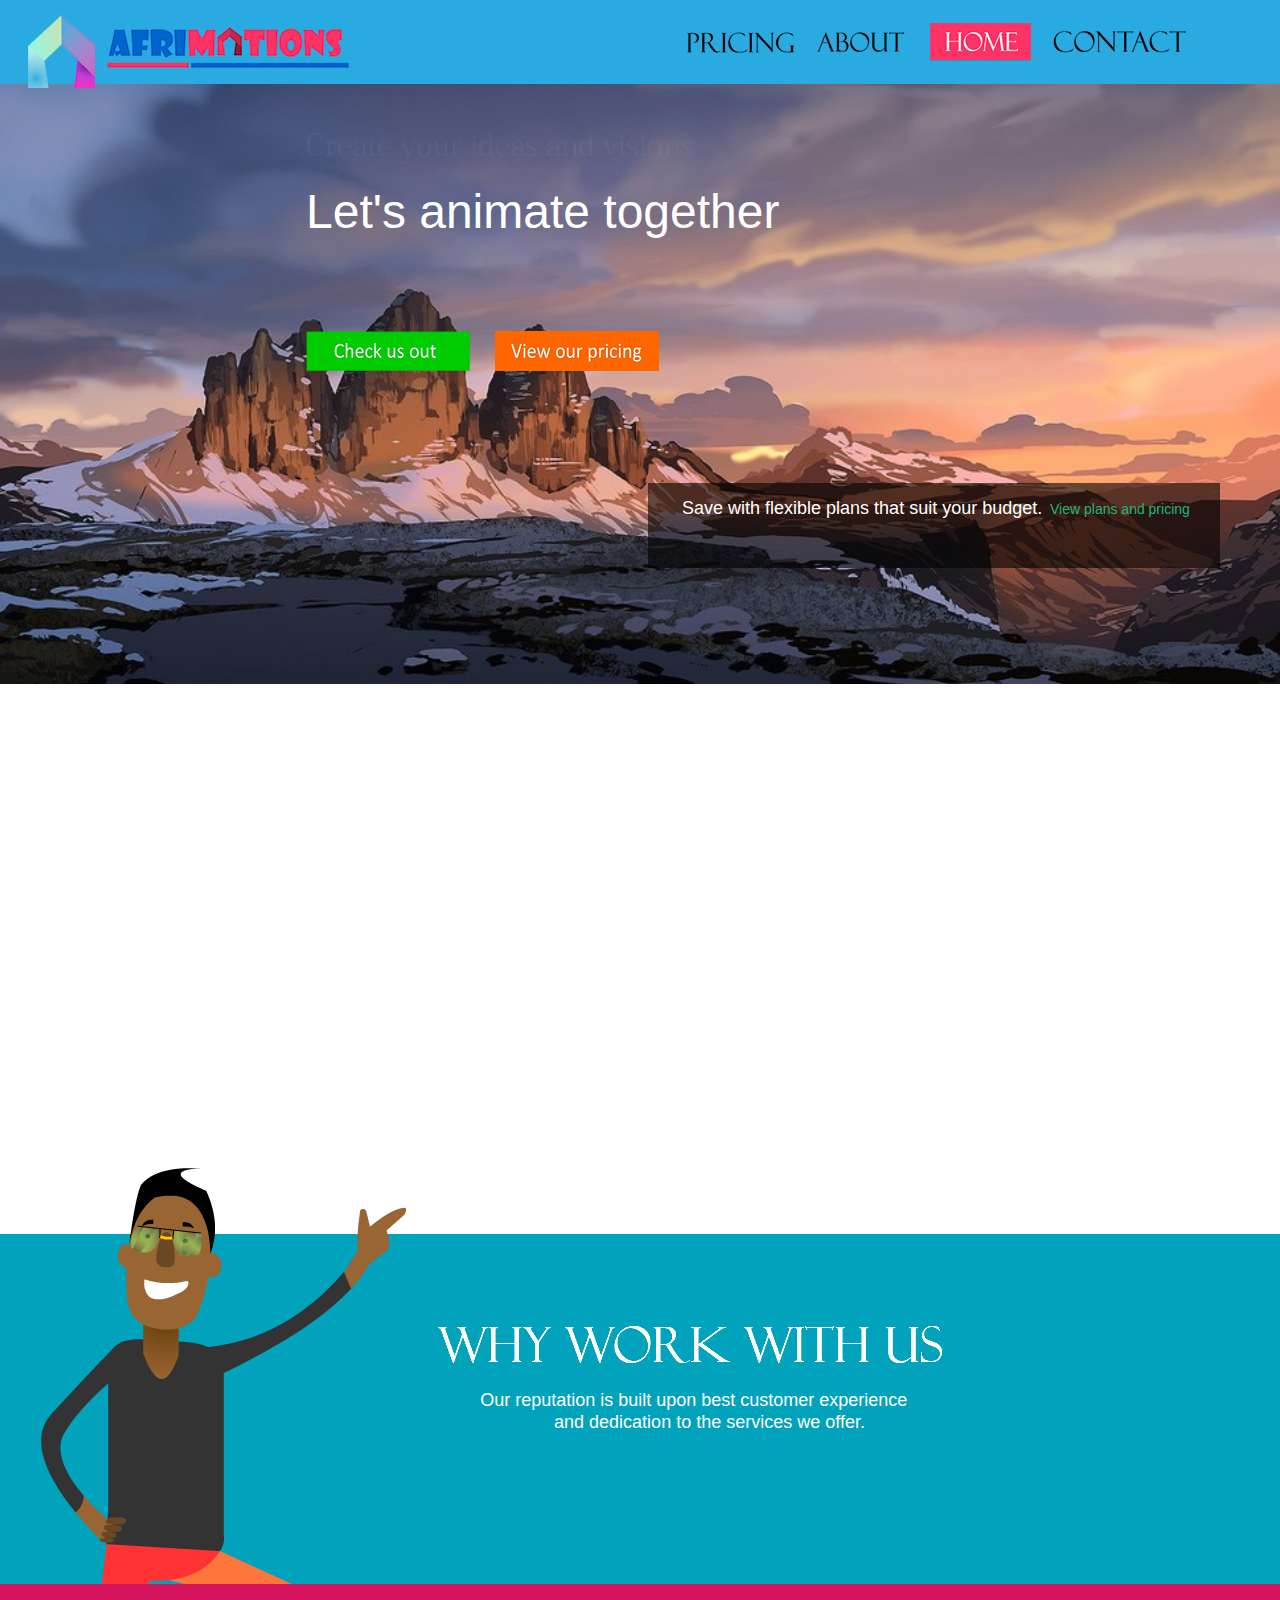
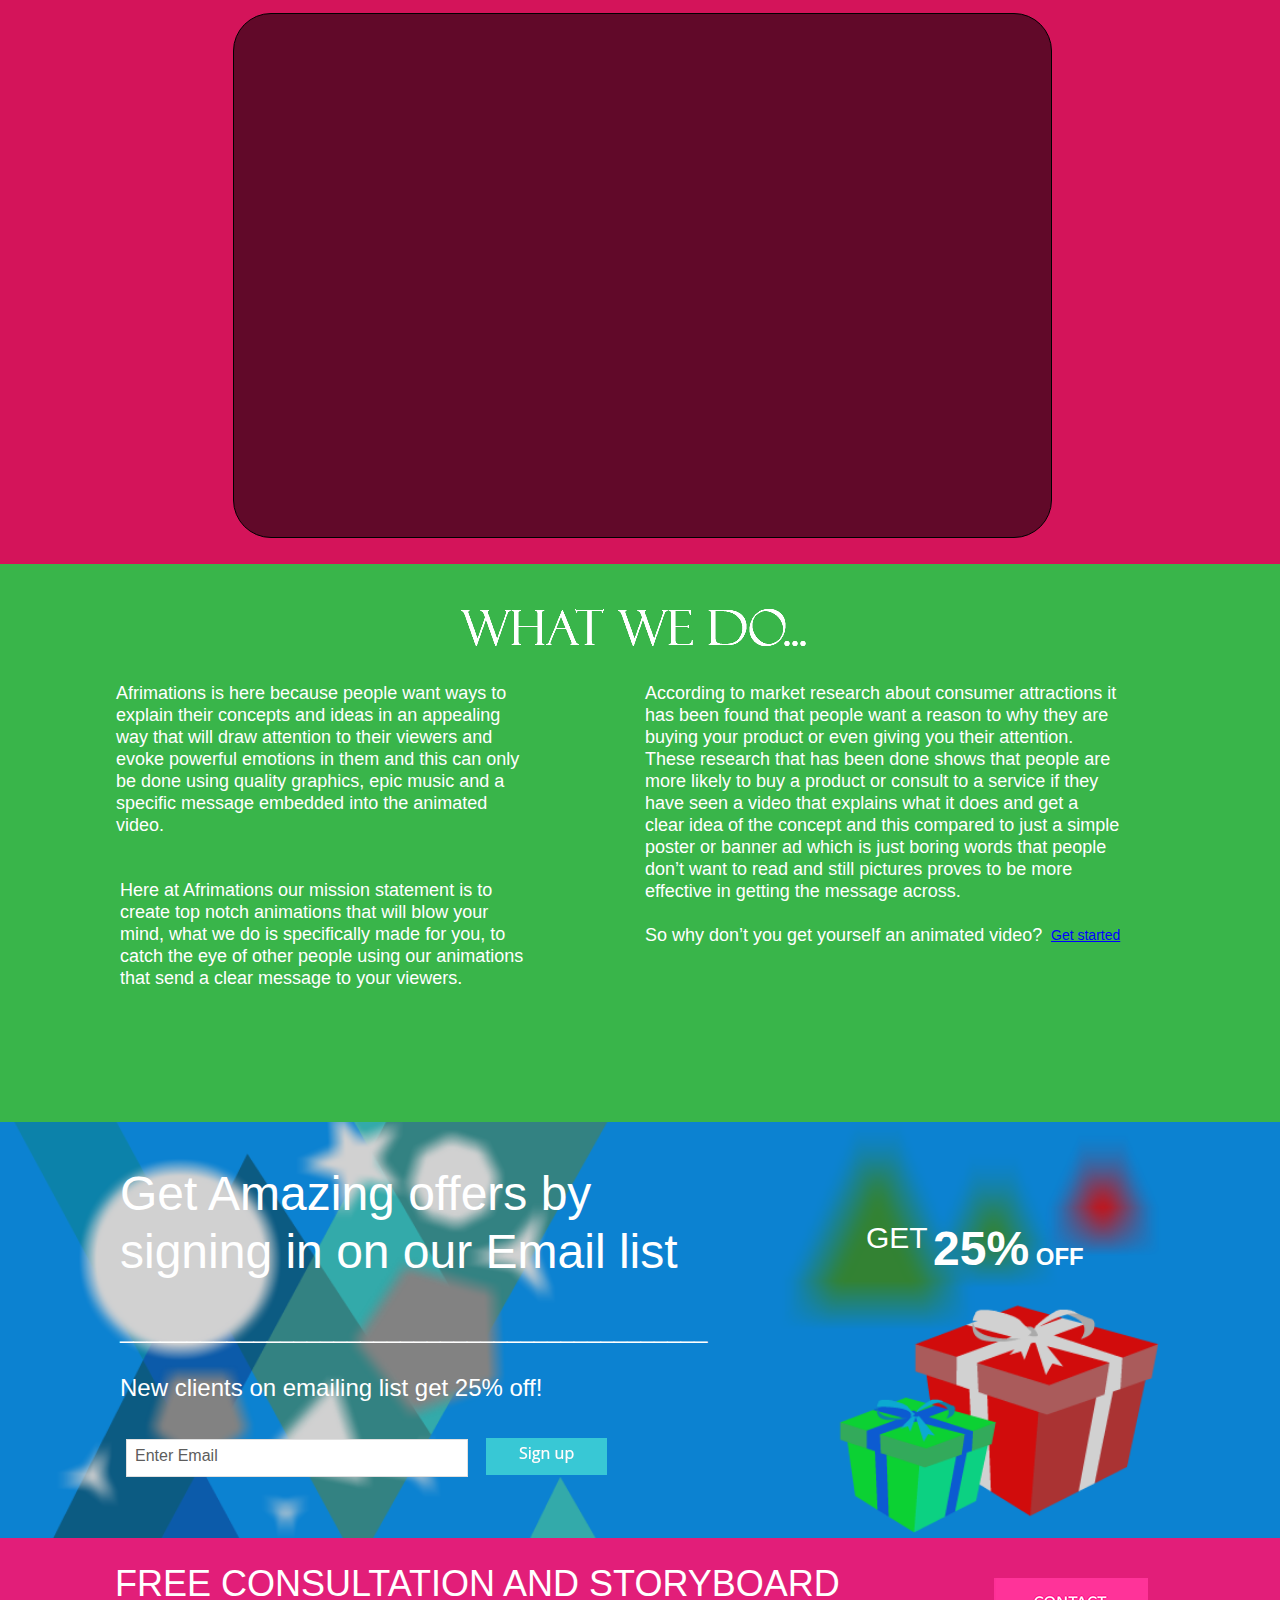
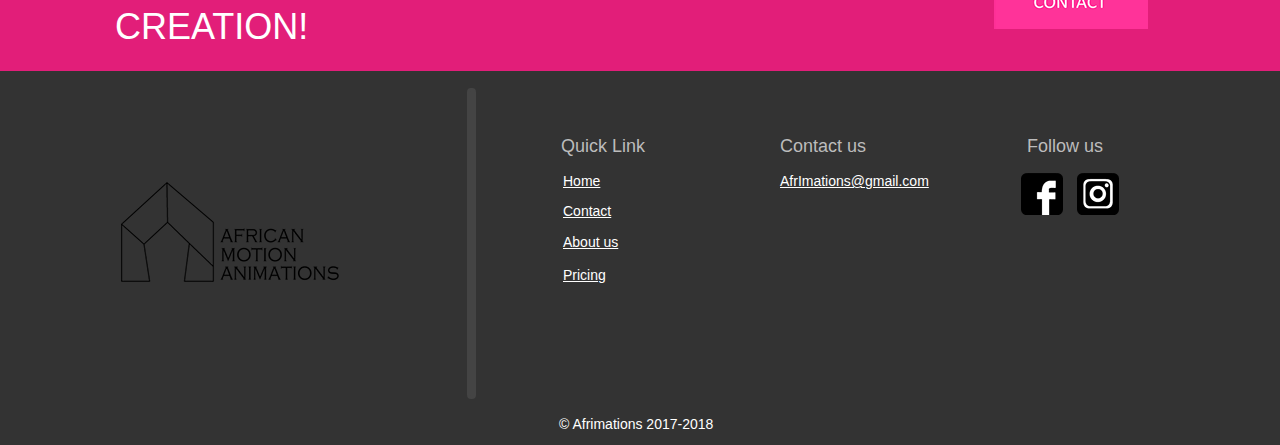
<file: index.html>
<!DOCTYPE html>
<html class="html" lang="en-US">
 <head>

  <script type="text/javascript">
   if(typeof Muse == "undefined") window.Muse = {}; window.Muse.assets = {"required":["jquery-1.8.3.min.js", "museutils.js", "jquery.musepolyfill.bgsize.js", "jquery.watch.js", "webpro.js", "musewpslideshow.js", "jquery.museoverlay.js", "touchswipe.js", "index.css"], "outOfDate":[]};
</script>
  
  <meta http-equiv="Content-type" content="text/html;charset=UTF-8"/>
  <meta name="generator" content="2015.0.0.309"/>
  <title>Home</title>
  <!-- CSS -->
  <link rel="stylesheet" type="text/css" href="css/site_global.css?123961904"/>
  <link rel="stylesheet" type="text/css" href="css/master_a-master.css?4070665261"/>
  <link rel="stylesheet" type="text/css" href="css/index.css?423574966" id="pagesheet"/>
  <!--[if lt IE 9]>
  <link rel="stylesheet" type="text/css" href="css/iefonts_index.css?4091658481"/>
  <![endif]-->
  <!-- Other scripts -->
  <script type="text/javascript">
   document.documentElement.className += ' js';
var __adobewebfontsappname__ = "muse";
</script>
  <!-- JS includes -->
  <script type="text/javascript">
   document.write('\x3Cscript src="' + (document.location.protocol == 'https:' ? 'https:' : 'http:') + '//webfonts.creativecloud.com/open-sans:n3,i3:default.js" type="text/javascript">\x3C/script>');
</script>
   </head>
 <body>

  <div class="clearfix" id="page"><!-- column -->
   <div class="position_content" id="page_position_content">
    <div class="browser_width colelem" id="u75-bw">
     <div id="u75"><!-- group -->
      <div class="clearfix" id="u75_align_to_page">
       <a class="nonblock nontext museBGSize grpelem" id="u445" href="pricing.html"><!-- simple frame --></a>
       <a class="nonblock nontext museBGSize grpelem" id="u421" href="about.html"><!-- simple frame --></a>
       <a class="nonblock nontext MuseLinkActive museBGSize grpelem" id="u409" href="index.html"><!-- simple frame --></a>
       <a class="nonblock nontext museBGSize grpelem" id="u433" href="contact.html"><!-- simple frame --></a>
      </div>
     </div>
    </div>
    <div class="clearfix colelem" id="pu90"><!-- column -->
     <div class="museBGSize pinned-colelem" id="u90"><!-- simple frame --></div>
     <div class="museBGSize pinned-colelem" id="u83"><!-- simple frame --></div>
    </div>
    <div class="clearfix colelem" id="pu97"><!-- group -->
     <div class="browser_width grpelem" id="u97-bw">
      <div class="museBGSize" id="u97"><!-- column -->
       <div class="clearfix" id="u97_align_to_page">
        <div class="clearfix colelem" id="u719-4"><!-- content -->
         <p>Let's animate together</p>
        </div>
        <div class="clearfix colelem" id="pu875"><!-- group -->
         <a class="nonblock nontext anim_swing museBGSize grpelem" id="u875" href="index.html#video"><!-- simple frame --></a>
         <a class="nonblock nontext museBGSize grpelem" id="u887" href="pricing.html"><!-- simple frame --></a>
        </div>
        <div class="rgba-background clearfix colelem" id="u707"><!-- group -->
         <div class="clearfix grpelem" id="u708-4"><!-- content -->
          <p>Save with flexible plans that suit your budget.</p>
         </div>
        </div>
       </div>
      </div>
     </div>
     <a class="nonblock nontext clearfix grpelem" id="u712-4" href="pricing.html"><!-- content --><p>View plans and pricing</p></a>
     <div class="PamphletWidget clearfix grpelem" id="pamphletu723"><!-- none box -->
      <div class="ThumbGroup clearfix grpelem" id="u724"><!-- none box -->
       <div class="popup_anchor">
        <div class="Thumb popup_element" id="u725"><!-- simple frame --></div>
       </div>
      </div>
      <div class="popup_anchor" id="u726popup">
       <div class="ContainerGroup clearfix" id="u726"><!-- stack box -->
        <div class="Container invi clearfix grpelem" id="u727"><!-- group -->
         <img class="grpelem" id="u713" alt="Create your ideas and visions" src="images/blank.gif"/><!-- state-based BG images -->
        </div>
       </div>
      </div>
     </div>
    </div>
    <div class="clearfix colelem" id="pu258"><!-- group -->
     <div class="browser_width grpelem" id="u258-bw">
      <div id="u258"><!-- simple frame --></div>
     </div>
     <div class="PamphletWidget clearfix grpelem" id="pamphletu259"><!-- none box -->
      <div class="ThumbGroup clearfix grpelem" id="u260"><!-- none box -->
       <div class="popup_anchor">
        <div class="Thumb popup_element" id="u261"><!-- simple frame --></div>
       </div>
      </div>
      <div class="popup_anchor" id="u266popup">
       <div class="ContainerGroup clearfix" id="u266"><!-- stack box -->
        <div class="Container invi clearfix grpelem" id="u267"><!-- column -->
         <div class="clearfix colelem" id="pu278"><!-- group -->
          <div class="museBGSize grpelem" id="u278"><!-- simple frame --></div>
          <div class="clearfix grpelem" id="u641-4"><!-- content -->
           <p><span id="u641">Getting started</span></p>
          </div>
         </div>
         <div class="clearfix colelem" id="pu649-22"><!-- group -->
          <div class="clearfix grpelem" id="u649-22"><!-- content -->
           <p id="u649-2">To get started with building your</p>
           <p id="u649-4">dream animated video its as</p>
           <p id="u649-6">easy as you can think.</p>
           <p id="u649-7">&nbsp;</p>
           <p id="u649-9">Get a hold of us by clicking</p>
           <p id="u649-11">on the contacts page or clicking the</p>
           <p id="u649-13">get quote button were you can explain</p>
           <p id="u649-15">your project to us and tell us its</p>
           <p id="u649-17">requirements. It's as easy as that! Get</p>
           <p id="u649-19">started here:</p>
           <p>&nbsp;</p>
          </div>
          <a class="nonblock nontext clearfix grpelem" id="u650-4" href="pricing.html"><!-- content --><p><span id="u650">Get Quote</span></p></a>
         </div>
        </div>
       </div>
      </div>
     </div>
     <div class="PamphletWidget clearfix grpelem" id="pamphletu285"><!-- none box -->
      <div class="ThumbGroup clearfix grpelem" id="u286"><!-- none box -->
       <div class="popup_anchor">
        <div class="Thumb popup_element" id="u287"><!-- simple frame --></div>
       </div>
      </div>
      <div class="popup_anchor" id="u292popup">
       <div class="ContainerGroup clearfix" id="u292"><!-- stack box -->
        <div class="Container invi clearfix grpelem" id="u293"><!-- column -->
         <div class="clearfix colelem" id="pu326"><!-- group -->
          <div class="museBGSize grpelem" id="u326"><!-- simple frame --></div>
          <div class="clearfix grpelem" id="u642-4"><!-- content -->
           <p><span id="u642">Work process</span></p>
          </div>
         </div>
         <div class="clearfix colelem" id="u651-9"><!-- content -->
          <p id="u651-2">Our work process is a system that is accompanied by communication and the expertise of our team that will be responsible for helping you build your project.</p>
          <p id="u651-3">&nbsp;</p>
          <p id="u651-5">It’s a short journey that we will go through to building your animated video, designing the story board, scenes to be included and creation of the final project. This will all be done by us and all you have to do is sit back and relax while we do the job for you.</p>
          <p>&nbsp;</p>
          <p>&nbsp;</p>
         </div>
        </div>
       </div>
      </div>
     </div>
     <div class="PamphletWidget clearfix grpelem" id="pamphletu296"><!-- none box -->
      <div class="ThumbGroup clearfix grpelem" id="u297"><!-- none box -->
       <div class="popup_anchor">
        <div class="Thumb popup_element" id="u298"><!-- simple frame --></div>
       </div>
      </div>
      <div class="popup_anchor" id="u303popup">
       <div class="ContainerGroup clearfix" id="u303"><!-- stack box -->
        <div class="Container invi clearfix grpelem" id="u304"><!-- column -->
         <div class="clearfix colelem" id="pu313"><!-- group -->
          <div class="museBGSize grpelem" id="u313"><!-- simple frame --></div>
          <div class="clearfix grpelem" id="u643-4"><!-- content -->
           <p><span id="u643">Communication</span></p>
          </div>
         </div>
         <div class="clearfix colelem" id="u652-14"><!-- content -->
          <p id="u652-2">To making sure that we get your point of view on how you want your project to be created we keep precise communication.</p>
          <p id="u652-3">&nbsp;</p>
          <p id="u652-5">Our clients are allowed to ask any questions about the project which will be done and we will maintain communication by keeping you updated along the way giving you demo illustrations of your custom project and a variety of options to choose from. It’s all up to you to decide on the outcome of what you want completed.</p>
          <p id="u652-6">&nbsp;</p>
          <p id="u652-10">If our work does not satisfy you, you have <span id="u652-8">Unlimited </span>revisions only on the same contract which was agreed.</p>
          <p>&nbsp;</p>
          <p>&nbsp;</p>
         </div>
        </div>
       </div>
      </div>
     </div>
    </div>
    <div class="clearfix colelem" id="pu339"><!-- group -->
     <div class="browser_width grpelem" id="u339-bw">
      <div id="u339"><!-- group -->
       <div class="clearfix" id="u339_align_to_page">
        <div class="grpelem" id="u370"><!-- simple frame --></div>
        <img class="grpelem" id="u459-4" alt="why WORK WITH US" width="514" height="58" src="images/u459-4.png"/><!-- rasterized frame -->
       </div>
      </div>
     </div>
     <div class="clearfix grpelem" id="u495-7"><!-- content -->
      <p id="u495-3"><span id="u495">&nbsp;&nbsp;&nbsp;&nbsp;&nbsp;&nbsp;&nbsp;&nbsp;&nbsp;&nbsp;&nbsp;&nbsp;&nbsp;&nbsp;&nbsp;&nbsp;&nbsp;&nbsp;&nbsp;&nbsp;&nbsp;&nbsp;&nbsp;&nbsp;&nbsp;&nbsp;&nbsp;&nbsp;&nbsp;&nbsp;&nbsp;&nbsp;&nbsp;&nbsp; </span><span id="u495-2"> Our reputation is built upon best customer experience</span></p>
      <p id="u495-5">&nbsp;&nbsp;&nbsp;&nbsp;&nbsp;&nbsp;&nbsp;&nbsp;&nbsp;&nbsp;&nbsp;&nbsp;&nbsp;&nbsp;&nbsp;&nbsp;&nbsp;&nbsp;&nbsp;&nbsp;&nbsp;&nbsp;&nbsp;&nbsp;&nbsp;&nbsp;&nbsp;&nbsp;&nbsp;&nbsp;&nbsp;&nbsp;&nbsp;&nbsp;&nbsp;&nbsp;&nbsp;&nbsp;&nbsp;&nbsp;&nbsp; and dedication to the services we offer.</p>
     </div>
    </div>
    <div class="clearfix colelem" id="pu857"><!-- group -->
     <div class="browser_width grpelem" id="u857-bw">
      <div id="u857"><!-- group -->
       <div class="clearfix" id="u857_align_to_page">
        <div class="rgba-background rounded-corners clearfix grpelem" id="u858"><!-- group -->
         <div class="grpelem" id="u378"><!-- custom html -->
          
<iframe class="actAsDiv" width="748" height="462" src="http://www.youtube.com/embed/8eDuupJ9Uus?autoplay=0&loop=0&showinfo=0&theme=dark&color=red&controls=1&modestbranding=0&start=0&fs=0&iv_load_policy=3&wmode=transparent&rel=0" frameborder="0" allowfullscreen></iframe>

</div>
        </div>
       </div>
      </div>
     </div>
     <a class="anchor_item grpelem" id="video"></a>
    </div>
    <div class="clearfix colelem" id="pu380"><!-- group -->
     <div class="browser_width grpelem" id="u380-bw">
      <div id="u380"><!-- column -->
       <div class="clearfix" id="u380_align_to_page">
        <img class="colelem" id="u461-4" alt="what WE DO..." width="357" height="58" src="images/u461-4.png"/><!-- rasterized frame -->
        <div class="clearfix colelem" id="ppu653-4"><!-- group -->
         <div class="clearfix grpelem" id="pu653-4"><!-- column -->
          <div class="clearfix colelem" id="u653-4"><!-- content -->
           <p>Afrimations is here because people want ways to explain their concepts and ideas in an appealing way that will draw attention to their viewers and evoke powerful emotions in them and this can only be done using quality graphics, epic music and a specific message embedded into the animated video.</p>
          </div>
          <div class="clearfix colelem" id="u654-4"><!-- content -->
           <p>Here at Afrimations our mission statement is to create top notch animations that will blow your mind, what we do is specifically made for you, to catch the eye of other people using our animations that send a clear message to your viewers.</p>
          </div>
         </div>
         <div class="clearfix grpelem" id="u655-7"><!-- content -->
          <p>According to market research about consumer attractions it has been found that people want a reason to why they are buying your product or even giving you their attention. These research that has been done shows that people are more likely to buy a product or consult to a service if they have seen a video that explains what it does and get a clear idea of the concept and this compared to just a simple poster or banner ad which is just boring words that people don’t want to read and still pictures proves to be more effective in getting the message across.</p>
          <p>&nbsp;</p>
          <p>So why don’t you get yourself an animated video?</p>
         </div>
        </div>
       </div>
      </div>
     </div>
     <a class="nonblock nontext clearfix grpelem" id="u656-4" href="pricing.html"><!-- content --><p><span id="u656">Get started</span></p></a>
    </div>
    <div class="clearfix colelem" id="pu458"><!-- group -->
     <div class="browser_width grpelem" id="u458-bw">
      <div class="museBGSize rgba-background" id="u458"><!-- group -->
       <div class="clearfix" id="u458_align_to_page">
        <div class="clearfix grpelem" id="u767-7"><!-- content -->
         <p>Get Amazing offers by</p>
         <p>signing in on our Email list</p>
         <p>&nbsp;</p>
        </div>
        <div class="clearfix grpelem" id="u768-5"><!-- content -->
         <p id="u768-3"><span id="u768">25%</span><span id="u768-2"> OFF</span></p>
        </div>
       </div>
      </div>
     </div>
     <div class="clearfix grpelem" id="u769-4"><!-- content -->
      <p>GET</p>
     </div>
     <div class="clearfix grpelem" id="u770-7"><!-- content -->
      <p><span id="u770">____________________________________________</span></p>
      <p>&nbsp;</p>
      <p><span id="u770-4">New clients on emailing list get 25% off!</span></p>
     </div>
     <div class="clearfix grpelem" id="u796"><!-- group -->
      <form class="form-grp clearfix grpelem" id="widgetu800" method="post" enctype="multipart/form-data" action="scripts/form-u800.php"><!-- none box -->
       <div class="fld-grp clearfix grpelem" id="widgetu801" data-required="true" data-type="email"><!-- none box -->
        <label class="fld-label actAsDiv clearfix grpelem" id="u802-4" for="widgetu801_input"><!-- content --><span class="actAsPara">Email:</span></label>
        <span class="fld-input NoWrap actAsDiv clearfix grpelem" id="u803-4"><!-- content --><input class="wrapped-input" type="text" spellcheck="false" id="widgetu801_input" name="Email" tabindex="1"/><label class="wrapped-input fld-prompt" id="widgetu801_prompt" for="widgetu801_input"><span class="actAsPara">Enter Email</span></label></span>
       </div>
       <div class="clearfix grpelem" id="u806-4"><!-- content -->
        <p>Submitting Form...</p>
       </div>
       <div class="clearfix grpelem" id="u816-4"><!-- content -->
        <p>The server encountered an error.</p>
       </div>
       <div class="clearfix grpelem" id="u805-4"><!-- content -->
        <p>THANK YOU FOR SIGNING UP!</p>
       </div>
       <input class="submit-btn NoWrap grpelem" id="u807-17" type="submit" value="" tabindex="2"/><!-- state-based BG images -->
      </form>
     </div>
    </div>
    <div class="clearfix colelem" id="pu859"><!-- group -->
     <div class="browser_width grpelem" id="u859-bw">
      <div id="u859"><!-- simple frame --></div>
     </div>
     <div class="clearfix grpelem" id="u860-4"><!-- content -->
      <p><span id="u860">FREE CONSULTATION AND STORYBOARD CREATION!</span></p>
     </div>
     <a class="nonblock nontext museBGSize grpelem" id="u899" href="contact.html"><!-- simple frame --></a>
    </div>
    <div class="browser_width colelem" id="u622-bw">
     <div id="u622"><!-- group -->
      <div class="clearfix" id="u622_align_to_page">
       <div class="museBGSize grpelem" id="u623"><!-- simple frame --></div>
       <div class="rounded-corners grpelem" id="u630"><!-- simple frame --></div>
       <div class="clearfix grpelem" id="pu631-4"><!-- column -->
        <div class="clearfix colelem" id="u631-4"><!-- content -->
         <p>Quick Link</p>
        </div>
        <a class="nonblock nontext MuseLinkActive clearfix colelem" id="u633-4" href="index.html"><!-- content --><p><span id="u633">Home</span></p></a>
        <a class="nonblock nontext clearfix colelem" id="u635-4" href="contact.html"><!-- content --><p><span id="u635">Contact</span></p></a>
        <a class="nonblock nontext clearfix colelem" id="u636-4" href="about.html"><!-- content --><p><span id="u636">About us</span></p></a>
        <a class="nonblock nontext clearfix colelem" id="u638-4" href="pricing.html"><!-- content --><p><span id="u638">Pricing</span></p></a>
        <div class="clearfix colelem" id="u637-4"><!-- content -->
         <p>© Afrimations 2017-2018</p>
        </div>
       </div>
       <div class="clearfix grpelem" id="pu687-4"><!-- column -->
        <div class="clearfix colelem" id="u687-4"><!-- content -->
         <p>Contact us</p>
        </div>
        <div class="clearfix colelem" id="u688-4"><!-- content -->
         <p><span id="u688">AfrImations@gmail.com</span></p>
        </div>
       </div>
       <div class="clearfix grpelem" id="pu821-4"><!-- column -->
        <div class="clearfix colelem" id="u821-4"><!-- content -->
         <p>Follow us</p>
        </div>
        <div class="clearfix colelem" id="pu833"><!-- group -->
         <div class="museBGSize grpelem" id="u833"><!-- simple frame --></div>
         <div class="museBGSize grpelem" id="u845"><!-- simple frame --></div>
        </div>
       </div>
      </div>
     </div>
    </div>
   </div>
  </div>
  <div class="preload_images">
   <img class="preload" src="images/pricing-u445-r-fr.png" alt=""/>
   <img class="preload" src="images/about-u421-r-fr.png" alt=""/>
   <img class="preload" src="images/home-u409-r-fr.png" alt=""/>
   <img class="preload" src="images/contact-u433-r-fr.png" alt=""/>
   <img class="preload" src="images/btn1%20hover-layer%200.png" alt=""/>
   <img class="preload" src="images/btn2-btn2%20hover.png" alt=""/>
   <img class="preload" src="images/u713-r.png" alt=""/>
   <img class="preload" src="images/u807-17-r.png" alt=""/>
   <img class="preload" src="images/u807-17-m.png" alt=""/>
   <img class="preload" src="images/u807-17-fs.png" alt=""/>
   <img class="preload" src="images/cont-cont2.png" alt=""/>
   <img class="preload" src="images/facebookico-f2.png" alt=""/>
   <img class="preload" src="images/instaico-insta%20hover.png" alt=""/>
  </div>
  <!-- JS includes -->
  <script type="text/javascript">
   if (document.location.protocol != 'https:') document.write('\x3Cscript src="http://musecdn.businesscatalyst.com/scripts/4.0/jquery-1.8.3.min.js" type="text/javascript">\x3C/script>');
</script>
  <script type="text/javascript">
   window.jQuery || document.write('\x3Cscript src="scripts/jquery-1.8.3.min.js" type="text/javascript">\x3C/script>');
</script>
  <script src="scripts/museutils.js?183364071" type="text/javascript"></script>
  <script src="scripts/jquery.musepolyfill.bgsize.js?4004268962" type="text/javascript"></script>
  <script src="scripts/jquery.watch.js?71412426" type="text/javascript"></script>
  <script src="scripts/webpro.js?3803554875" type="text/javascript"></script>
  <script src="scripts/musewpslideshow.js?242596657" type="text/javascript"></script>
  <script src="scripts/jquery.museoverlay.js?493285861" type="text/javascript"></script>
  <script src="scripts/touchswipe.js?4038331989" type="text/javascript"></script>
  <!-- Other scripts -->
  <script type="text/javascript">
   $(document).ready(function() { try {
(function(){var a={},b=function(a){if(a.match(/^rgb/))return a=a.replace(/\s+/g,"").match(/([\d\,]+)/gi)[0].split(","),(parseInt(a[0])<<16)+(parseInt(a[1])<<8)+parseInt(a[2]);if(a.match(/^\#/))return parseInt(a.substr(1),16);return 0};(function(){$('link[type="text/css"]').each(function(){var b=($(this).attr("href")||"").match(/\/?css\/([\w\-]+\.css)\?(\d+)/);b&&b[1]&&b[2]&&(a[b[1]]=b[2])})})();(function(){$("body").append('<div class="version" style="display:none; width:1px; height:1px;"></div>');
for(var c=$(".version"),d=0;d<Muse.assets.required.length;){var f=Muse.assets.required[d],g=f.match(/([\w\-\.]+)\.(\w+)$/),k=g&&g[1]?g[1]:null,g=g&&g[2]?g[2]:null;switch(g.toLowerCase()){case "css":k=k.replace(/\W/gi,"_").replace(/^([^a-z])/gi,"_$1");c.addClass(k);var g=b(c.css("color")),h=b(c.css("background-color"));g!=0||h!=0?(Muse.assets.required.splice(d,1),"undefined"!=typeof a[f]&&(g!=a[f]>>>24||h!=(a[f]&16777215))&&Muse.assets.outOfDate.push(f)):d++;c.removeClass(k);break;case "js":k.match(/^jquery-[\d\.]+/gi)&&
typeof $!="undefined"?Muse.assets.required.splice(d,1):d++;break;default:throw Error("Unsupported file type: "+g);}}c.remove();if(Muse.assets.outOfDate.length||Muse.assets.required.length)c="Some files on the server may be missing or incorrect. Clear browser cache and try again. If the problem persists please contact website author.",(d=location&&location.search&&location.search.match&&location.search.match(/muse_debug/gi))&&Muse.assets.outOfDate.length&&(c+="\nOut of date: "+Muse.assets.outOfDate.join(",")),d&&Muse.assets.required.length&&(c+="\nMissing: "+Muse.assets.required.join(",")),alert(c)})()})();/* body */
Muse.Utils.transformMarkupToFixBrowserProblemsPreInit();/* body */
Muse.Utils.prepHyperlinks(true);/* body */
Muse.Utils.resizeHeight()/* resize height */
Muse.Utils.initWidget('#pamphletu723', function(elem) { new WebPro.Widget.ContentSlideShow(elem, {contentLayout_runtime:'stack',event:'click',deactivationEvent:'none',autoPlay:true,displayInterval:500,transitionStyle:'fading',transitionDuration:2000,hideAllContentsFirst:true,shuffle:false,enableSwipe:false,resumeAutoplay:false,resumeAutoplayInterval:3000,playOnce:false,autoActivate_runtime:false}); });/* #pamphletu723 */
Muse.Utils.initWidget('#pamphletu259', function(elem) { new WebPro.Widget.ContentSlideShow(elem, {contentLayout_runtime:'stack',event:'mouseover',deactivationEvent:'none',autoPlay:true,displayInterval:2000,transitionStyle:'vertical',transitionDuration:2000,hideAllContentsFirst:true,shuffle:false,enableSwipe:false,resumeAutoplay:false,resumeAutoplayInterval:3000,playOnce:false,autoActivate_runtime:false}); });/* #pamphletu259 */
Muse.Utils.initWidget('#pamphletu285', function(elem) { new WebPro.Widget.ContentSlideShow(elem, {contentLayout_runtime:'stack',event:'mouseover',deactivationEvent:'none',autoPlay:true,displayInterval:2000,transitionStyle:'vertical',transitionDuration:1500,hideAllContentsFirst:true,shuffle:false,enableSwipe:false,resumeAutoplay:false,resumeAutoplayInterval:3000,playOnce:false,autoActivate_runtime:false}); });/* #pamphletu285 */
Muse.Utils.initWidget('#pamphletu296', function(elem) { new WebPro.Widget.ContentSlideShow(elem, {contentLayout_runtime:'stack',event:'click',deactivationEvent:'none',autoPlay:true,displayInterval:3000,transitionStyle:'vertical',transitionDuration:2500,hideAllContentsFirst:true,shuffle:false,enableSwipe:false,resumeAutoplay:false,resumeAutoplayInterval:3000,playOnce:false,autoActivate_runtime:false}); });/* #pamphletu296 */
Muse.Utils.initWidget('#widgetu800', function(elem) { new WebPro.Widget.Form(elem, {validationEvent:'submit',errorStateSensitivity:'high',fieldWrapperClass:'fld-grp',formSubmittedClass:'frm-sub-st',formErrorClass:'frm-subm-err-st',formDeliveredClass:'frm-subm-ok-st',notEmptyClass:'non-empty-st',focusClass:'focus-st',invalidClass:'fld-err-st',requiredClass:'fld-err-st',ajaxSubmit:true}); });/* #widgetu800 */
Muse.Utils.showWidgetsWhenReady();/* body */
Muse.Utils.transformMarkupToFixBrowserProblems();/* body */
} catch(e) { if (e && 'function' == typeof e.notify) e.notify(); else Muse.Assert.fail('Error calling selector function:' + e); }});
</script>
   </body>
</html>
</file>
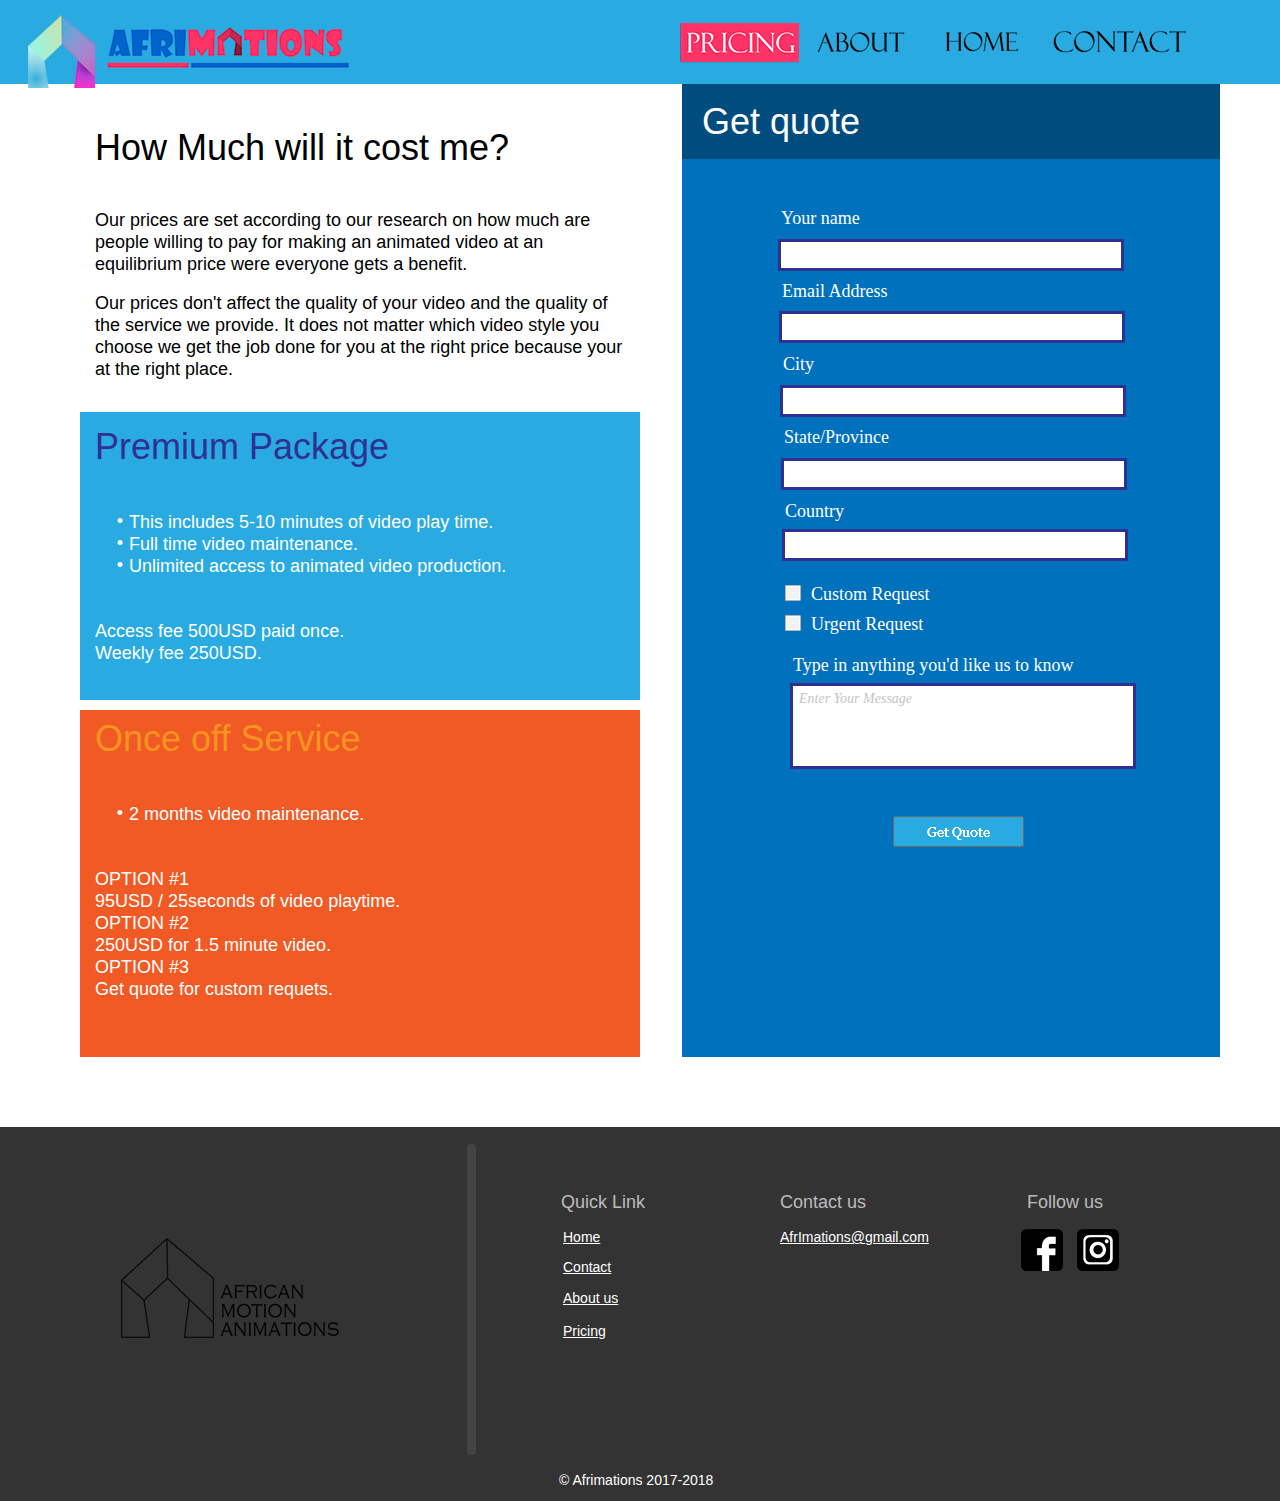
<file: pricing.html>
<!DOCTYPE html>
<html class="html" lang="en-US">
 <head>

  <script type="text/javascript">
   if(typeof Muse == "undefined") window.Muse = {}; window.Muse.assets = {"required":["jquery-1.8.3.min.js", "museutils.js", "jquery.musepolyfill.bgsize.js", "jquery.watch.js", "webpro.js", "pricing.css"], "outOfDate":[]};
</script>
  
  <meta http-equiv="Content-type" content="text/html;charset=UTF-8"/>
  <meta name="generator" content="2015.0.0.309"/>
  <title>Pricing</title>
  <!-- CSS -->
  <link rel="stylesheet" type="text/css" href="css/site_global.css?123961904"/>
  <link rel="stylesheet" type="text/css" href="css/master_a-master.css?4070665261"/>
  <link rel="stylesheet" type="text/css" href="css/pricing.css?3763914814" id="pagesheet"/>
  <!-- Other scripts -->
  <script type="text/javascript">
   document.documentElement.className += ' js';
</script>
   </head>
 <body>

  <div class="clearfix" id="page"><!-- column -->
   <div class="position_content" id="page_position_content">
    <div class="browser_width colelem" id="u75-bw">
     <div id="u75"><!-- group -->
      <div class="clearfix" id="u75_align_to_page">
       <a class="nonblock nontext MuseLinkActive grpelem" id="u445" href="pricing.html"><!-- simple frame --></a>
       <a class="nonblock nontext grpelem" id="u421" href="about.html"><!-- simple frame --></a>
       <a class="nonblock nontext grpelem" id="u409" href="index.html"><!-- simple frame --></a>
       <a class="nonblock nontext grpelem" id="u433" href="contact.html"><!-- simple frame --></a>
      </div>
     </div>
    </div>
    <div class="clearfix colelem" id="pu90"><!-- column -->
     <div class="pinned-colelem" id="u90"><!-- simple frame --></div>
     <div class="pinned-colelem" id="u83"><!-- simple frame --></div>
    </div>
    <div class="clearfix colelem" id="pu1030"><!-- group -->
     <div class="grpelem" id="u1030"><!-- simple frame --></div>
     <div class="clearfix grpelem" id="u1031"><!-- column -->
      <div class="clearfix colelem" id="u1043-4"><!-- content -->
       <p>How Much will it cost me?</p>
      </div>
      <div class="clearfix colelem" id="u1044-11"><!-- content -->
       <p id="u1044-3"><span id="u1044">Our prices are set according to our research on how much are people willing to pay for making an animated video at an equilibrium price were everyone gets a benefit. </span><span id="u1044-2"></span></p>
       <p>&nbsp;</p>
       <p id="u1044-6">Our prices don't affect the quality of your video and the quality of the service we provide. It does not matter which video style you</p>
       <p id="u1044-8">choose we get the job done for you at the right price because your at the right place.</p>
       <p id="u1044-9">&nbsp;</p>
      </div>
      <div class="clearfix colelem" id="u1048"><!-- group -->
       <div class="clearfix grpelem" id="u1045-17"><!-- content -->
        <p id="u1045-2">Premium Package</p>
        <p id="u1045-3">&nbsp;</p>
        <ul class="list0 nls-None" id="u1045-10">
         <li id="u1045-5"><span id="u1045-4">This includes 5-10 minutes of video play time.</span></li>
         <li id="u1045-7"><span id="u1045-6">Full time video maintenance.</span></li>
         <li id="u1045-9"><span id="u1045-8">Unlimited access to animated video production.</span></li>
        </ul>
        <p id="u1045-11">&nbsp;</p>
        <p id="u1045-13"><span id="u1045-12">Access fee 500USD paid once.</span></p>
        <p id="u1045-15"><span id="u1045-14">Weekly fee 250USD.</span></p>
       </div>
      </div>
      <div class="clearfix colelem" id="u1049"><!-- group -->
       <div class="clearfix grpelem" id="u1046-22"><!-- content -->
        <p id="u1046-2">Once off Service</p>
        <p id="u1046-3">&nbsp;</p>
        <ul class="list0 nls-None" id="u1046-6">
         <li id="u1046-5"><span id="u1046-4">2 months video maintenance.</span></li>
        </ul>
        <p id="u1046-7">&nbsp;</p>
        <p id="u1046-9"><span id="u1046-8">OPTION #1</span></p>
        <p id="u1046-11"><span id="u1046-10">95USD / 25seconds of video playtime.</span></p>
        <p id="u1046-13">OPTION #2</p>
        <p id="u1046-15"><span id="u1046-14">250USD for 1.5 minute video.</span></p>
        <p id="u1046-17">OPTION #3</p>
        <p id="u1046-19">Get quote for custom requets.</p>
        <p id="u1046-20">&nbsp;</p>
       </div>
      </div>
     </div>
     <div class="rgba-background clearfix grpelem" id="u1039"><!-- group -->
      <div class="clearfix grpelem" id="u1038-4"><!-- content -->
       <p>Get quote</p>
      </div>
     </div>
     <form class="form-grp clearfix grpelem" id="widgetu1050" method="post" enctype="multipart/form-data" action="scripts/form-u1050.php"><!-- none box -->
      <div class="fld-grp clearfix grpelem" id="widgetu1074" data-required="true"><!-- none box -->
       <label class="fld-label actAsDiv clearfix grpelem" id="u1076-4" for="widgetu1074_input"><!-- content --><span class="actAsPara">Your name</span></label>
       <span class="fld-input NoWrap actAsDiv clearfix grpelem" id="u1075-3"><!-- content --><input class="wrapped-input" type="text" spellcheck="false" id="widgetu1074_input" name="custom_U1074" tabindex="1"/></span>
       <div class="fld-message clearfix grpelem" id="u1077-4"><!-- content -->
        <p>Required</p>
       </div>
      </div>
      <div class="fld-grp clearfix grpelem" id="widgetu1065" data-required="true" data-type="email"><!-- none box -->
       <label class="fld-label actAsDiv clearfix grpelem" id="u1068-4" for="widgetu1065_input"><!-- content --><span class="actAsPara">Email Address</span></label>
       <span class="fld-input NoWrap actAsDiv clearfix grpelem" id="u1067-3"><!-- content --><input class="wrapped-input" type="text" spellcheck="false" id="widgetu1065_input" name="Email" tabindex="2"/></span>
       <div class="fld-message clearfix grpelem" id="u1066-4"><!-- content -->
        <p>Required</p>
       </div>
      </div>
      <div class="fld-grp clearfix grpelem" id="widgetu1056" data-required="true"><!-- none box -->
       <label class="fld-label actAsDiv clearfix grpelem" id="u1059-4" for="widgetu1056_input"><!-- content --><span class="actAsPara">City</span></label>
       <span class="fld-input NoWrap actAsDiv clearfix grpelem" id="u1058-3"><!-- content --><input class="wrapped-input" type="text" spellcheck="false" id="widgetu1056_input" name="custom_U1056" tabindex="3"/></span>
       <div class="fld-message clearfix grpelem" id="u1057-4"><!-- content -->
        <p>Required</p>
       </div>
      </div>
      <div class="fld-grp clearfix grpelem" id="widgetu1060" data-required="true"><!-- none box -->
       <label class="fld-label actAsDiv clearfix grpelem" id="u1063-4" for="widgetu1060_input"><!-- content --><span class="actAsPara">State/Province</span></label>
       <span class="fld-input NoWrap actAsDiv clearfix grpelem" id="u1061-3"><!-- content --><input class="wrapped-input" type="text" spellcheck="false" id="widgetu1060_input" name="custom_U1060" tabindex="4"/></span>
       <div class="fld-message clearfix grpelem" id="u1062-4"><!-- content -->
        <p>Required</p>
       </div>
      </div>
      <div class="fld-grp clearfix grpelem" id="widgetu1078" data-required="true"><!-- none box -->
       <label class="fld-label actAsDiv clearfix grpelem" id="u1079-4" for="widgetu1078_input"><!-- content --><span class="actAsPara">Country</span></label>
       <span class="fld-input NoWrap actAsDiv clearfix grpelem" id="u1081-3"><!-- content --><input class="wrapped-input" type="text" spellcheck="false" id="widgetu1078_input" name="custom_U1078" tabindex="5"/></span>
       <div class="fld-message clearfix grpelem" id="u1080-4"><!-- content -->
        <p>Required</p>
       </div>
      </div>
      <div class="clearfix grpelem" id="u1051-4"><!-- content -->
       <p>Submitting Form...</p>
      </div>
      <div class="clearfix grpelem" id="u1086-4"><!-- content -->
       <p>The server encountered an error.</p>
      </div>
      <div class="clearfix grpelem" id="u1069-4"><!-- content -->
       <p>&nbsp;&nbsp;&nbsp;&nbsp;&nbsp;&nbsp;&nbsp;&nbsp;&nbsp;&nbsp;&nbsp;&nbsp;&nbsp;&nbsp;&nbsp;&nbsp; Form received.</p>
      </div>
      <input class="submit-btn NoWrap grpelem" id="u1064-17" type="submit" value="" tabindex="9"/><!-- state-based BG images -->
      <div class="fld-grp clearfix grpelem" id="widgetu1082" data-required="true"><!-- none box -->
       <label class="fld-label actAsDiv clearfix grpelem" id="u1083-4" for="widgetu1082_input"><!-- content --><span class="actAsPara">Type in anything you'd like us to know</span></label>
       <span class="fld-textarea actAsDiv clearfix grpelem" id="u1084-4"><!-- content --><textarea class="wrapped-input" id="widgetu1082_input" name="custom_U1082" tabindex="8"></textarea><label class="wrapped-input fld-prompt" id="widgetu1082_prompt" for="widgetu1082_input"><span class="actAsPara">Enter Your Message</span></label></span>
       <div class="fld-message clearfix grpelem" id="u1085-4"><!-- content -->
        <p>Required</p>
       </div>
      </div>
      <div class="fld-grp clearfix grpelem" id="widgetu1091" data-required="false" data-type="checkbox"><!-- none box -->
       <label class="fld-label actAsDiv clearfix grpelem" id="u1092-4" for="widgetu1091_input"><!-- content --><span class="actAsPara">Custom Request</span></label>
       <div class="fld-message clearfix grpelem" id="u1094-4"><!-- content -->
        <p>Required</p>
       </div>
       <div class="fld-checkbox museBGSize grpelem" id="u1095"><!-- simple frame -->
        <input class="wrapped-input" type="checkbox" value="1" id="widgetu1091_input" name="custom_U1091" tabindex="6"/>
        <label for="widgetu1091_input"></label>
       </div>
      </div>
      <div class="fld-grp clearfix grpelem" id="widgetu1127" data-required="false" data-type="checkbox"><!-- none box -->
       <label class="fld-label actAsDiv clearfix grpelem" id="u1129-4" for="widgetu1127_input"><!-- content --><span class="actAsPara">Urgent Request</span></label>
       <div class="fld-message clearfix grpelem" id="u1130-4"><!-- content -->
        <p>Required</p>
       </div>
       <div class="fld-checkbox museBGSize grpelem" id="u1128"><!-- simple frame -->
        <input class="wrapped-input" type="checkbox" value="1" id="widgetu1127_input" name="custom_U1127" tabindex="7"/>
        <label for="widgetu1127_input"></label>
       </div>
      </div>
     </form>
    </div>
    <div class="browser_width colelem" id="u622-bw">
     <div id="u622"><!-- group -->
      <div class="clearfix" id="u622_align_to_page">
       <div class="grpelem" id="u623"><!-- simple frame --></div>
       <div class="grpelem" id="u630"><!-- simple frame --></div>
       <div class="clearfix grpelem" id="pu631-4"><!-- column -->
        <div class="clearfix colelem" id="u631-4"><!-- content -->
         <p>Quick Link</p>
        </div>
        <a class="nonblock nontext clearfix colelem" id="u633-4" href="index.html"><!-- content --><p><span id="u633">Home</span></p></a>
        <a class="nonblock nontext clearfix colelem" id="u635-4" href="contact.html"><!-- content --><p><span id="u635">Contact</span></p></a>
        <a class="nonblock nontext clearfix colelem" id="u636-4" href="about.html"><!-- content --><p><span id="u636">About us</span></p></a>
        <a class="nonblock nontext MuseLinkActive clearfix colelem" id="u638-4" href="pricing.html"><!-- content --><p><span id="u638">Pricing</span></p></a>
        <div class="clearfix colelem" id="u637-4"><!-- content -->
         <p>© Afrimations 2017-2018</p>
        </div>
       </div>
       <div class="clearfix grpelem" id="pu687-4"><!-- column -->
        <div class="clearfix colelem" id="u687-4"><!-- content -->
         <p>Contact us</p>
        </div>
        <div class="clearfix colelem" id="u688-4"><!-- content -->
         <p><span id="u688">AfrImations@gmail.com</span></p>
        </div>
       </div>
       <div class="clearfix grpelem" id="pu821-4"><!-- column -->
        <div class="clearfix colelem" id="u821-4"><!-- content -->
         <p>Follow us</p>
        </div>
        <div class="clearfix colelem" id="pu833"><!-- group -->
         <div class="grpelem" id="u833"><!-- simple frame --></div>
         <div class="grpelem" id="u845"><!-- simple frame --></div>
        </div>
       </div>
      </div>
     </div>
    </div>
   </div>
  </div>
  <div class="preload_images">
   <img class="preload" src="images/u1064-17-r.png" alt=""/>
   <img class="preload" src="images/u1064-17-m.png" alt=""/>
   <img class="preload" src="images/u1064-17-fs.png" alt=""/>
   <img class="preload" src="images/checkboxunchecked.jpg" alt=""/>
   <img class="preload" src="images/checkboxuncheckedrollover.jpg" alt=""/>
   <img class="preload" src="images/checkboxuncheckedmousedown.jpg" alt=""/>
   <img class="preload" src="images/checkboxchecked.jpg" alt=""/>
   <img class="preload" src="images/checkboxcheckedrollover.jpg" alt=""/>
   <img class="preload" src="images/checkboxcheckedmousedown.jpg" alt=""/>
  </div>
  <!-- JS includes -->
  <script type="text/javascript">
   if (document.location.protocol != 'https:') document.write('\x3Cscript src="http://musecdn.businesscatalyst.com/scripts/4.0/jquery-1.8.3.min.js" type="text/javascript">\x3C/script>');
</script>
  <script type="text/javascript">
   window.jQuery || document.write('\x3Cscript src="scripts/jquery-1.8.3.min.js" type="text/javascript">\x3C/script>');
</script>
  <script src="scripts/museutils.js?183364071" type="text/javascript"></script>
  <script src="scripts/jquery.watch.js?71412426" type="text/javascript"></script>
  <script src="scripts/jquery.musepolyfill.bgsize.js?4004268962" type="text/javascript"></script>
  <script src="scripts/webpro.js?3803554875" type="text/javascript"></script>
  <!-- Other scripts -->
  <script type="text/javascript">
   $(document).ready(function() { try {
(function(){var a={},b=function(a){if(a.match(/^rgb/))return a=a.replace(/\s+/g,"").match(/([\d\,]+)/gi)[0].split(","),(parseInt(a[0])<<16)+(parseInt(a[1])<<8)+parseInt(a[2]);if(a.match(/^\#/))return parseInt(a.substr(1),16);return 0};(function(){$('link[type="text/css"]').each(function(){var b=($(this).attr("href")||"").match(/\/?css\/([\w\-]+\.css)\?(\d+)/);b&&b[1]&&b[2]&&(a[b[1]]=b[2])})})();(function(){$("body").append('<div class="version" style="display:none; width:1px; height:1px;"></div>');
for(var c=$(".version"),d=0;d<Muse.assets.required.length;){var f=Muse.assets.required[d],g=f.match(/([\w\-\.]+)\.(\w+)$/),k=g&&g[1]?g[1]:null,g=g&&g[2]?g[2]:null;switch(g.toLowerCase()){case "css":k=k.replace(/\W/gi,"_").replace(/^([^a-z])/gi,"_$1");c.addClass(k);var g=b(c.css("color")),h=b(c.css("background-color"));g!=0||h!=0?(Muse.assets.required.splice(d,1),"undefined"!=typeof a[f]&&(g!=a[f]>>>24||h!=(a[f]&16777215))&&Muse.assets.outOfDate.push(f)):d++;c.removeClass(k);break;case "js":k.match(/^jquery-[\d\.]+/gi)&&
typeof $!="undefined"?Muse.assets.required.splice(d,1):d++;break;default:throw Error("Unsupported file type: "+g);}}c.remove();if(Muse.assets.outOfDate.length||Muse.assets.required.length)c="Some files on the server may be missing or incorrect. Clear browser cache and try again. If the problem persists please contact website author.",(d=location&&location.search&&location.search.match&&location.search.match(/muse_debug/gi))&&Muse.assets.outOfDate.length&&(c+="\nOut of date: "+Muse.assets.outOfDate.join(",")),d&&Muse.assets.required.length&&(c+="\nMissing: "+Muse.assets.required.join(",")),alert(c)})()})();/* body */
Muse.Utils.transformMarkupToFixBrowserProblemsPreInit();/* body */
Muse.Utils.prepHyperlinks(true);/* body */
Muse.Utils.resizeHeight()/* resize height */
Muse.Utils.initWidget('#widgetu1050', function(elem) { new WebPro.Widget.Form(elem, {validationEvent:'submit',errorStateSensitivity:'high',fieldWrapperClass:'fld-grp',formSubmittedClass:'frm-sub-st',formErrorClass:'frm-subm-err-st',formDeliveredClass:'frm-subm-ok-st',notEmptyClass:'non-empty-st',focusClass:'focus-st',invalidClass:'fld-err-st',requiredClass:'fld-err-st',ajaxSubmit:true}); });/* #widgetu1050 */
Muse.Utils.showWidgetsWhenReady();/* body */
Muse.Utils.transformMarkupToFixBrowserProblems();/* body */
} catch(e) { if (e && 'function' == typeof e.notify) e.notify(); else Muse.Assert.fail('Error calling selector function:' + e); }});
</script>
   </body>
</html>
</file>
<file: css/site_global.css>
html
{
	min-height: 100%;
	min-width: 100%;
	-ms-text-size-adjust: none;
}

body,div,dl,dt,dd,ul,ol,li,nav,h1,h2,h3,h4,h5,h6,pre,code,form,fieldset,legend,input,button,textarea,p,blockquote,th,td,a
{
	margin: 0;
	padding: 0;
	border-width: 0;
	-webkit-transform-origin: left top;
	-ms-transform-origin: left top;
	-o-transform-origin: left top;
	transform-origin: left top;
}

table
{
	border-collapse: collapse;
	border-spacing: 0;
}

fieldset,img
{
	border: 0;
	-webkit-transform-origin: left top;
	-ms-transform-origin: left top;
	-o-transform-origin: left top;
	transform-origin: left top;
}

address,caption,cite,code,dfn,em,strong,th,var,optgroup
{
	font-style: inherit;
	font-weight: inherit;
}

del,ins
{
	text-decoration: none;
}

li
{
	list-style: none;
}

caption,th
{
	text-align: left;
}

h1,h2,h3,h4,h5,h6
{
	font-size: 100%;
	font-weight: inherit;
}

input,button,textarea,select,optgroup,option
{
	font-family: inherit;
	font-size: inherit;
	font-style: inherit;
	font-weight: inherit;
}

body
{
	font-family: Arial, Helvetica Neue, Helvetica, sans-serif;
	text-align: left;
	font-size: 14px;
	line-height: 17px;
	word-wrap: break-word;
	text-rendering: optimizeLegibility;/* kerning, primarily */
	-moz-font-feature-settings: 'liga';
	-ms-font-feature-settings: 'liga';
	-webkit-font-feature-settings: 'liga';
	font-feature-settings: 'liga';
}

@media screen and (-webkit-min-device-pixel-ratio:0)
{
	body { text-rendering:auto; }
}

a:link
{
	color: #0000FF;
	text-decoration: underline;
}

a:visited
{
	color: #800080;
	text-decoration: underline;
}

a:hover
{
	color: #0000FF;
	text-decoration: underline;
}

a:active
{
	color: #EE0000;
	text-decoration: underline;
}

a.nontext /* used to override default properties of 'a' tag */
{
	color: black;
	text-decoration: none;
	font-style: normal;
	font-weight: normal;
}

.normal_text
{
	color: #000000;
	direction: ltr;
	font-family: Arial, Helvetica Neue, Helvetica, sans-serif;
	font-size: 14px;
	font-style: normal;
	font-weight: normal;
	letter-spacing: 0px;
	line-height: 17px;
	text-align: left;
	text-decoration: none;
	text-indent: 0px;
	text-transform: none;
	vertical-align: 0px;
	padding: 0px;
}

.Headline
{
	color: #FFFFFF;
	font-family: open-sans, sans-serif;
	font-size: 30px;
	font-weight: 600;
	line-height: 30px;
	text-align: center;
	padding: 0px;
}

.list0 li:before
{
	position: absolute;
	right: 100%;
	letter-spacing: 0px;
	text-decoration: none;
	font-weight: normal;
	font-style: normal;
}

.rtl-list li:before
{
	right: auto;
	left: 100%;
}

.nls-None > li:before,.nls-None .list3 > li:before,.nls-None .list6 > li:before
{
	margin-right: 6px;
	content: '•';
}

.nls-None .list1 > li:before,.nls-None .list4 > li:before,.nls-None .list7 > li:before
{
	margin-right: 6px;
	content: '○';
}

.nls-None,.nls-None .list1,.nls-None .list2,.nls-None .list3,.nls-None .list4,.nls-None .list5,.nls-None .list6,.nls-None .list7,.nls-None .list8
{
	padding-left: 34px;
}

.nls-None.rtl-list,.nls-None .list1.rtl-list,.nls-None .list2.rtl-list,.nls-None .list3.rtl-list,.nls-None .list4.rtl-list,.nls-None .list5.rtl-list,.nls-None .list6.rtl-list,.nls-None .list7.rtl-list,.nls-None .list8.rtl-list
{
	padding-left: 0px;
	padding-right: 34px;
}

.nls-None .list2 > li:before,.nls-None .list5 > li:before,.nls-None .list8 > li:before
{
	margin-right: 6px;
	content: '-';
}

.nls-None.rtl-list > li:before,.nls-None .list1.rtl-list > li:before,.nls-None .list2.rtl-list > li:before,.nls-None .list3.rtl-list > li:before,.nls-None .list4.rtl-list > li:before,.nls-None .list5.rtl-list > li:before,.nls-None .list6.rtl-list > li:before,.nls-None .list7.rtl-list > li:before,.nls-None .list8.rtl-list > li:before
{
	margin-right: 0px;
	margin-left: 6px;
}

.TabbedPanelsTab
{
	white-space: nowrap;
}

.MenuBar  .MenuBarView,.MenuBar  .SubMenuView /* Resets for ul and li in menus */
{
	display: block;
	list-style: none;
}

.MenuBar .SubMenu
{
	display: none;
	position: absolute;
}

.NoWrap
{
	white-space: nowrap;
	word-wrap: normal;
}

.rootelem /* the root of the artwork tree */
{
	margin-left: auto;
	margin-right: auto;
}

.colelem /* a child element of a column */
{
	display: inline;
	float: left;
	clear: both;
}

.colelem100 /* a child element of a column that is 100% width */
{
	clear: both;
}

.grpelem /* a child element of a group */
{
	display: inline;
	float: left;
}

.clearfix:after /* force a container to fit around floated items */
{
	content: "\0020";
	visibility: hidden;
	display: block;
	height: 0;
	clear: both;
}

*:first-child+html .clearfix /* IE7 */
{
	zoom: 1;
}

.clip_frame /* used to clip the contents as in the case of an image frame */
{
	overflow: hidden;
}

.inclusion_context /* context for positioning a group of elements that share the same height */
{
	display: table;
	table-layout: fixed;
	width: 0.01px;
}

.inclelem /* element of an inclusion context */
{
	display: table-cell;
	vertical-align: top;
}

.f3s_mid /* 3-slice frame, middle slice */
{
	background-repeat: repeat;
}

.f3s_top,.f3s_bot /* 3-slice frame, top slice */
{
	background-repeat: no-repeat;
}

.f9s_top_left,.f9s_bot_left /* 9-slice frame, left corner slice */
{
	background-repeat: no-repeat;
	background-position: left;
}

.f9s_top_right,.f9s_bot_right /* 9-slice frame, right corner slice */
{
	background-repeat: no-repeat;
	background-position: right;
}

.f9s_top_mid,.f9s_bot_mid /* 9-slice frame, top/bottom horizontal slice */
{
	background-repeat: repeat-x;
	background-position: 0px 0px;
}

.f9s_mid_left /* 9-slice frame, left vertical slice */
{
	background-repeat: repeat-y;
	background-position: left;
}

.f9s_mid_right /* 9-slice frame, right vertical slice */
{
	background-repeat: repeat-y;
	background-position: right;
}

.f9s_center /* 9-slice frame, center slice */
{
	background-repeat: repeat;
	background-position: 0px 0px;
}

.popup_anchor /* anchors an abspos popup */
{
	position: relative;
	width: 0px;
	height: 0px;
}

.popup_element
{
	z-index: 100000;
}

.svg
{
	display: block;
	vertical-align: top;
}

span.wrap /* used to force wrap after floated array when nested inside a paragraph */
{
	content: '';
	clear: left;
	display: block;
}

span.actAsInlineDiv /* used to simulate a DIV with inline display when already nested inside a paragraph */
{
	display: inline-block;
}

.position_content,.excludeFromNormalFlow /* used when child content is larger than parent */
{
	float: left;
}

.preload_images /* used to preload images used in non-default states */
{
	position: absolute;
	overflow: hidden;
	left: -9999px;
	top: -9999px;
	height: 1px;
	width: 1px;
}

preload /* used to specifiy the dimension of preload item */
{
	height: 1px;
	width: 1px;
}

.animateStates
{
	-webkit-transition: 0.3s ease-in-out;
	-moz-transition: 0.3s ease-in-out;
	-o-transition: 0.3s ease-in-out;
	transition: 0.3s ease-in-out;
}

input:focus,textarea:focus /* remove default focussed input styling */
{
	outline: none;
}

textarea
{
	resize: none;
	overflow: auto;
}

.fld-prompt /* form placeholders cursor behavior */
{
	pointer-events: none;
}

.wrapped-input /* form inputs & placeholders let div styling show thru */
{
	position: absolute;
	top: 0;
	left: 0;
	background: transparent;
	border: none;
}

.submit-btn /* form submit buttons on top of sibling elements */
{
	z-index: 50000;
	cursor: pointer;
}

.anchor_item /* used to specify anchor properties */
{
	width: 22px;
	height: 18px;
}

.MenuBar .SubMenuVisible,.MenuBarVertical .SubMenuVisible,.MenuBar .SubMenu .SubMenuVisible,.popup_element.Active,span.actAsPara,.actAsDiv,a.nonblock.nontext,img.block
{
	display: block;
}

.ose_ei
{
	visibility: hidden;
	z-index: 0;
}

.widget_invisible,.js .invi,.js .mse_pre_init,.js .an_invi /* used to hide the widget before loaded */
{
	visibility: hidden;
}

.no_vert_scroll
{
	overflow-y: hidden;
}

.always_vert_scroll
{
	overflow-y: scroll;
}

.always_horz_scroll
{
	overflow-x: scroll;
}

.popup_element.Inactive,.js .disn,.hidden
{
	display: none;
}

.fullscreen
{
	overflow: hidden;
	left: 0px;
	top: 0px;
	position: fixed;
	height: 100%;
	width: 100%;
	-moz-box-sizing: border-box;
	-webkit-box-sizing: border-box;
	-ms-box-sizing: border-box;
	box-sizing: border-box;
}

.fullwidth
{
	position: absolute;
}

.borderbox
{
	-moz-box-sizing: border-box;
	-webkit-box-sizing: border-box;
	-ms-box-sizing: border-box;
	box-sizing: border-box;
}

.scroll_wrapper
{
	position: absolute;
	overflow: auto;
	left: 0px;
	right: 0px;
	top: 0px;
	bottom: 0px;
	padding-top: 0px;
	padding-bottom: 0px;
	margin-top: 0px;
	margin-bottom: 0px;
}

.browser_width > *
{
	position: absolute;
	left: 0px;
	right: 0px;
}

.list0 li,.MenuBar .MenuItemContainer,.SlideShowContentPanel .fullscreen img
{
	position: relative;
}

.accordion_wrapper
{
	display: inline;
	float: left;
	width: 0px;
}

.fld-checkbox input[type=checkbox],.fld-radiobutton input[type=radio] /* Hide native checkbox */
{
	position: absolute;
	overflow: hidden;
	clip: rect(0px, 0px, 0px, 0px);
	height: 1px;
	width: 1px;
	margin: -1px;
	padding: 0;
	border: 0;
}

.fld-checkbox input[type=checkbox] + label,.fld-radiobutton input[type=radio] + label
{
	display: inline-block;
	background-repeat: no-repeat;
	cursor: pointer;
	float: left;
	width: 100%;
	height: 100%;
}

.pointer_cursor,.fld-recaptcha-mode,.fld-recaptcha-refresh,.fld-recaptcha-help
{
	cursor: pointer;
}

p,h1,h2,h3,h4,h5,h6,ol,ul,span.actAsPara /* disable Android font boosting */
{
	max-height: 1000000px;
}

.superscript
{
	vertical-align: super;
	font-size: 66%;
	line-height: 0;
}

.subscript
{
	vertical-align: sub;
	font-size: 66%;
	line-height: 0;
}

.wp-slideshow-clip,.SlideShowWidget /* disable pointer events on slide shows */
{
	-ms-touch-action: none;
	touch-action: none;
}
</file>
<file: css/master_a-master.css>
#u75
{
	background-color: #29ABE2;
}

#u445
{
	position: relative;
	background: transparent url("../images/pricing-u445-fr.png") no-repeat left top;
	background-size: contain;
}

#u445:hover
{
	background: transparent url("../images/pricing-u445-r-fr.png") no-repeat left top;
	background-size: contain;
}

#u445.MuseLinkActive
{
	background: transparent url("../images/pricing-u445-r-fr.png") no-repeat left top;
	background-size: contain;
}

#u421
{
	position: relative;
	background: transparent url("../images/about-u421-fr.png") no-repeat left top;
	background-size: contain;
}

#u421:hover
{
	background: transparent url("../images/about-u421-r-fr.png") no-repeat left top;
	background-size: contain;
}

#u421.MuseLinkActive
{
	background: transparent url("../images/about-u421-r-fr.png") no-repeat left top;
	background-size: contain;
}

#u409
{
	position: relative;
	background: transparent url("../images/home-u409-fr.png") no-repeat left top;
	background-size: contain;
}

#u409:hover
{
	background: transparent url("../images/home-u409-r-fr.png") no-repeat left top;
	background-size: contain;
}

#u409.MuseLinkActive
{
	background: transparent url("../images/home-u409-r-fr.png") no-repeat left top;
	background-size: contain;
}

#u433
{
	position: relative;
	background: transparent url("../images/contact-u433-fr.png") no-repeat left top;
	background-size: contain;
}

#u433:hover
{
	background: transparent url("../images/contact-u433-r-fr.png") no-repeat left top;
	background-size: contain;
}

#u433.MuseLinkActive
{
	background: transparent url("../images/contact-u433-r-fr.png") no-repeat left top;
	background-size: contain;
}

#u90
{
	position: fixed;
	background: transparent url("../images/triangle%20logo-u90-fr.png") no-repeat center center;
	background-size: contain;
}

#u83
{
	position: fixed;
	background: transparent url("../images/colors%20afrilogo.png") no-repeat center center;
	background-size: contain;
}

#u622
{
	background-color: #333333;
}

#u75_align_to_page,#u622_align_to_page
{
	position: relative;
}

#u623
{
	position: relative;
	background: transparent url("../images/black%20and%20white%20afrimations.png") no-repeat center center;
	background-size: contain;
}

#u630
{
	border-width: 3px;
	border-style: solid;
	border-color: #444444;
	background-color: #444444;
	border-radius: 4px;
	position: relative;
}

#u635-4,#u636-4,#u638-4
{
	background-color: transparent;
	color: #FFFFFF;
	position: relative;
}

#u633-4,#u637-4,#u688-4
{
	background-color: transparent;
	font-size: 14px;
	color: #FFFFFF;
	position: relative;
}

#u633,#u635,#u636,#u638,#u688
{
	text-decoration: underline;
}

#u631-4,#u687-4,#u821-4
{
	background-color: transparent;
	font-size: 18px;
	line-height: 22px;
	color: #BCBCBC;
	position: relative;
}

#u833
{
	position: relative;
	background: transparent url("../images/facebookico-layer%200.png") no-repeat center center;
	background-size: contain;
}

#u833:hover
{
	background: transparent url("../images/facebookico-f2.png") no-repeat center center;
	background-size: contain;
}

#u845
{
	position: relative;
	background: transparent url("../images/instaico-layer%200.png") no-repeat center center;
	background-size: contain;
}

#u845:hover
{
	background: transparent url("../images/instaico-insta%20hover.png") no-repeat center center;
	background-size: contain;
}
</file>
<file: css/index.css>
.version.index /* version checker */
{
	color: #000019;
	background-color: #3F3DB6;
}

#page
{
	z-index: 1;
	width: 960px;
	min-height: 3644px;
	background-image: none;
	border-style: none;
	border-color: #000000;
	background-color: transparent;
	margin-left: auto;
	margin-right: auto;
}

#u75
{
	z-index: 255;
	min-height: 63px;
	padding-bottom: 21px;
}

#u445
{
	z-index: 261;
	width: 121px;
	height: 40px;
	margin-right: -10000px;
	margin-top: 23px;
	left: 620px;
}

#u445:hover
{
	width: 121px;
	height: 40px;
	min-height: 0px;
	margin: 23px -10000px 0px 0px;
}

#u445.MuseLinkActive
{
	width: 121px;
	height: 40px;
	min-height: 0px;
	margin: 23px -10000px 0px 0px;
}

#u421
{
	z-index: 259;
	width: 112px;
	height: 39px;
	margin-right: -10000px;
	margin-top: 23px;
	left: 748px;
}

#u421:hover
{
	width: 112px;
	height: 39px;
	min-height: 0px;
	margin: 23px -10000px 0px 0px;
}

#u421.MuseLinkActive
{
	width: 112px;
	height: 39px;
	min-height: 0px;
	margin: 23px -10000px 0px 0px;
}

#u409
{
	z-index: 258;
	width: 101px;
	height: 39px;
	margin-right: -10000px;
	margin-top: 23px;
	left: 870px;
}

#u409:hover
{
	width: 101px;
	height: 39px;
	min-height: 0px;
	margin: 23px -10000px 0px 0px;
}

#u409.MuseLinkActive
{
	width: 101px;
	height: 39px;
	min-height: 0px;
	margin: 23px -10000px 0px 0px;
}

#u433
{
	z-index: 260;
	width: 155px;
	height: 42px;
	margin-right: -10000px;
	margin-top: 21px;
	left: 981px;
}

#u433:hover
{
	width: 155px;
	height: 42px;
	min-height: 0px;
	margin: 21px -10000px 0px 0px;
}

#u433.MuseLinkActive
{
	width: 155px;
	height: 42px;
	min-height: 0px;
	margin: 21px -10000px 0px 0px;
}

#u75-bw
{
	z-index: 255;
	min-height: 63px;
}

#pu90
{
	width: 0.01px;
	margin-left: -76px;
	margin-top: -70px;
	padding: 69px 256px 5px 76px;
}

#u90
{
	z-index: 257;
	width: 74px;
	height: 73px;
	top: 15px;
	left: 24px;
}

#u83
{
	z-index: 256;
	width: 260px;
	height: 55px;
	top: 14px;
	left: 96px;
}

#pu97
{
	width: 0.01px;
	margin-left: -100px;
	margin-top: -4px;
}

#u97
{
	z-index: 44;
	min-height: 599.75px;
	padding-bottom: 0px;
	background: transparent url("../images/tablet_mountains-illustration-artwork-wallpaper.jpg") no-repeat center center;
	background-size: cover;
}

#u97_align_to_page
{
	margin-left: auto;
	margin-right: auto;
	width: 960px;
	position: relative;
	left: -100px;
	padding-top: 99px;
	padding-bottom: 115px;
}

#u719-4
{
	z-index: 172;
	width: 536px;
	min-height: 89px;
	background-color: transparent;
	font-size: 48px;
	line-height: 58px;
	color: #FFFFFF;
	left: 246px;
	position: relative;
}

#pu875
{
	width: 0.01px;
	left: 246px;
	margin-top: 59px;
	position: relative;
}

#u875
{
	z-index: 263;
	width: 167px;
	height: 40px;
	position: relative;
	margin-right: -10000px;
	background: transparent url("../images/btn1%20hover-btn1.png") no-repeat left top;
	background-size: contain;
}

#u875:hover
{
	width: 167px;
	height: 40px;
	min-height: 0px;
	margin: 0px -10000px 0px 0px;
	background: transparent url("../images/btn1%20hover-layer%200.png") no-repeat left top;
	background-size: contain;
}

#u887
{
	z-index: 264;
	width: 167px;
	height: 40px;
	position: relative;
	margin-right: -10000px;
	left: 189px;
	background: transparent url("../images/btn2-layer%200.png") no-repeat left top;
	background-size: contain;
}

#u887:hover
{
	width: 167px;
	height: 40px;
	min-height: 0px;
	margin: 0px -10000px 0px 0px;
	background: transparent url("../images/btn2-btn2%20hover.png") no-repeat left top;
	background-size: contain;
}

#u707
{
	z-index: 163;
	width: 572px;
	background-color: #686868;
	background-color: rgba(0,0,0,0.59);
	padding-bottom: 49px;
	left: 588px;
	margin-top: 112px;
	position: relative;
	-pie-background: rgba(0,0,0,0.59);
}

#u708-4
{
	z-index: 164;
	width: 401px;
	min-height: 18px;
	background-color: transparent;
	color: #FFFFFF;
	font-size: 18px;
	line-height: 22px;
	font-family: Arial, Helvetica Neue, Helvetica, sans-serif;
	position: relative;
	margin-right: -10000px;
	margin-top: 14px;
	left: 34px;
}

#u97-bw
{
	z-index: 44;
	min-height: 599.75px;
}

#u712-4
{
	z-index: 168;
	width: 163px;
	min-height: 19px;
	background-color: transparent;
	color: #22B573;
	font-weight: normal;
	position: relative;
	margin-right: -10000px;
	margin-top: 417px;
	left: 990px;
}

#pamphletu723
{
	z-index: 176;
	width: 0.01px;
	height: 49px;
	padding-bottom: 6px;
	position: relative;
	margin-right: -10000px;
	margin-top: 36px;
	left: 226px;
}

#u724
{
	z-index: 177;
	width: 70px;
	position: relative;
	margin-right: -10000px;
	margin-top: 33px;
	left: 486px;
}

#u725
{
	position: absolute;
	width: 70px;
	height: 16px;
}

#u726
{
	position: absolute;
	width: 475px;
	background-color: transparent;
}

#u726popup
{
	z-index: 179;
}

#u727
{
	z-index: 180;
	width: 475px;
	height: 55px;
	border-style: none;
	border-color: #999999;
	background-color: transparent;
	margin-right: -10000px;
	position: relative;
}

#u713
{
	z-index: 182;
	height: 43px;
	width: 410px;
	vertical-align: top;
	position: relative;
	margin-right: -10000px;
	margin-top: 6px;
	left: 20px;
	background: url("../images/u713.png") no-repeat 0px 0px;
}

#u713:hover
{
	background: url("../images/u713-r.png") no-repeat 0px 0px;
}

.PamphletWidget .ThumbGroup .Thumb,.PamphletNextButton,.PamphletPrevButton,.PamphletCloseButton /* pamphlet2 */
{
	cursor: pointer;
}

#u258
{
	z-index: 45;
	height: 550px;
	background-color: #FFFFFF;
}

#u258-bw
{
	z-index: 45;
	height: 550px;
}

#pamphletu259
{
	z-index: 46;
	width: 0.01px;
	height: 167px;
	padding-bottom: 287px;
	position: relative;
	margin-right: -10000px;
	margin-top: 48px;
	left: 23px;
}

#u260
{
	z-index: 47;
	width: 70px;
	position: relative;
	margin-right: -10000px;
	margin-top: 151px;
	left: 166px;
}

#u261
{
	position: absolute;
	width: 70px;
	height: 16px;
}

#u266
{
	position: absolute;
	width: 349px;
	background-color: transparent;
}

#u266popup
{
	z-index: 49;
}

#u267
{
	z-index: 50;
	width: 323px;
	height: 388px;
	border-style: none;
	border-color: #999999;
	background-color: #6ACE00;
	margin-right: -10000px;
	position: relative;
	padding: 9px 22px 57px 4px;
}

#u278
{
	z-index: 51;
	width: 113px;
	height: 104px;
	position: relative;
	margin-right: -10000px;
	background: transparent url("../images/rocket.png") no-repeat center center;
	background-size: contain;
}

#u641-4
{
	z-index: 52;
	width: 201px;
	min-height: 69px;
	background-color: transparent;
	font-size: 30px;
	line-height: 36px;
	color: #FFFFFF;
	position: relative;
	margin-right: -10000px;
	margin-top: 22px;
	left: 119px;
}

#pu649-22
{
	width: 0.01px;
	margin-left: 34px;
	margin-top: 26px;
}

#u649-22
{
	z-index: 56;
	width: 289px;
	min-height: 258px;
	background-color: transparent;
	position: relative;
	margin-right: -10000px;
}

#u650-4
{
	z-index: 78;
	width: 140px;
	min-height: 21px;
	background-color: transparent;
	color: #0000FF;
	position: relative;
	margin-right: -10000px;
	margin-top: 154px;
	left: 85px;
}

#pamphletu285
{
	z-index: 82;
	width: 0.01px;
	height: 429px;
	padding-bottom: 25px;
	position: relative;
	margin-right: -10000px;
	margin-top: 48px;
	left: 398px;
}

#u286
{
	z-index: 83;
	width: 70px;
	position: relative;
	margin-right: -10000px;
	margin-top: 381px;
	left: 199px;
}

#u287
{
	position: absolute;
	width: 70px;
	height: 48px;
}

#u292
{
	position: absolute;
	width: 355px;
	background-color: transparent;
}

#u292popup
{
	z-index: 85;
}

#u293
{
	z-index: 86;
	width: 314px;
	height: 398px;
	border-style: none;
	border-color: #999999;
	background-color: #F96924;
	margin-right: -10000px;
	position: relative;
	padding: 16px 19px 40px 22px;
}

#u326
{
	z-index: 87;
	width: 118px;
	height: 109px;
	position: relative;
	margin-right: -10000px;
	background: transparent url("../images/gears.png") no-repeat center center;
	background-size: contain;
}

#u642-4
{
	z-index: 88;
	width: 184px;
	min-height: 77px;
	background-color: transparent;
	font-size: 30px;
	line-height: 36px;
	color: #FFFFFF;
	position: relative;
	margin-right: -10000px;
	margin-top: 16px;
	left: 130px;
}

#u651-9
{
	z-index: 92;
	width: 287px;
	min-height: 276px;
	background-color: transparent;
	margin-left: 16px;
	margin-top: 13px;
	position: relative;
}

#pamphletu296
{
	z-index: 101;
	width: 0.01px;
	height: 293px;
	padding-bottom: 161px;
	position: relative;
	margin-right: -10000px;
	margin-top: 48px;
	left: 780px;
}

#u297
{
	z-index: 102;
	width: 70px;
	position: relative;
	margin-right: -10000px;
	margin-top: 277px;
	left: 85px;
}

#u298
{
	position: absolute;
	width: 70px;
	height: 16px;
}

.ie #u725,.ie #u261,.ie #u287,.ie #u298
{
	background-color: #FFFFFF;
	opacity: 0.01;
	-ms-filter: "progid:DXImageTransform.Microsoft.Alpha(Opacity=1)";
	filter: alpha(opacity=1);
}

#u303
{
	position: absolute;
	width: 357px;
	background-color: transparent;
}

#u303popup
{
	z-index: 104;
}

#u304
{
	z-index: 105;
	width: 322px;
	height: 428px;
	border-style: none;
	border-color: #999999;
	background-color: #FF9F00;
	margin-right: -10000px;
	position: relative;
	padding: 20px 18px 6px 17px;
}

#page_position_content,#pu278,#pu326,#pu313
{
	width: 0.01px;
}

#u313
{
	z-index: 106;
	width: 95px;
	height: 91px;
	position: relative;
	margin-right: -10000px;
	background: transparent url("../images/chatpop.png") no-repeat center center;
	background-size: contain;
}

#u643-4
{
	z-index: 107;
	width: 219px;
	min-height: 65px;
	background-color: transparent;
	font-size: 30px;
	line-height: 36px;
	color: #FFFFFF;
	position: relative;
	margin-right: -10000px;
	margin-top: 13px;
	left: 103px;
}

#u652-14
{
	z-index: 111;
	width: 290px;
	min-height: 308px;
	background-color: transparent;
	margin-left: 16px;
	margin-top: 29px;
	position: relative;
}

#u652-8
{
	font-weight: bold;
}

#u339
{
	z-index: 125;
	min-height: 350px;
	background-color: #00A2BC;
}

#u370
{
	z-index: 126;
	width: 383px;
	height: 416px;
	position: relative;
	margin-right: -10000px;
	margin-top: -66px;
	left: -19px;
	background: transparent url("../images/patric.png") no-repeat left top;
}

#u459-4
{
	z-index: 129;
	display: block;
	vertical-align: top;
	position: relative;
	margin-right: -10000px;
	margin-top: 82px;
	left: 378px;
}

#u339-bw
{
	z-index: 125;
	min-height: 350px;
}

#u495-7
{
	z-index: 137;
	width: 640px;
	min-height: 111px;
	background-color: transparent;
	color: #FFFFFF;
	position: relative;
	margin-right: -10000px;
	margin-top: 155px;
	left: 284px;
}

#u495
{
	line-height: 17px;
}

#u495-2
{
	font-size: 18px;
	line-height: 22px;
}

#u495-5
{
	font-size: 18px;
	line-height: 22px;
	font-style: normal;
}

#u857
{
	z-index: 43;
	min-height: 554px;
	background-color: #D4145A;
	padding-bottom: 26px;
}

#u858
{
	z-index: 247;
	width: 817px;
	border-width: 1px;
	border-style: solid;
	border-color: #000000;
	background-color: #757575;
	background-color: rgba(0,0,0,0.54);
	border-radius: 38px;
	padding-bottom: 32px;
	position: relative;
	margin-right: -10000px;
	margin-top: 29px;
	left: 173px;
	-pie-background: rgba(0,0,0,0.54);
}

#u378
{
	z-index: 248;
	width: 748px;
	min-height: 462px;
	border-style: none;
	border-color: transparent;
	background-color: transparent;
	position: relative;
	margin-right: -10000px;
	margin-top: 29px;
	left: 32px;
}

#u857-bw
{
	z-index: 43;
	min-height: 554px;
}

#video
{
	position: relative;
	width: 22px;
	margin-right: -10000px;
	margin-top: 41px;
	left: 563px;
}

#u380
{
	z-index: 127;
	min-height: 557.75px;
	background-color: #39B54A;
	padding-bottom: 0px;
}

#u380_align_to_page
{
	margin-left: auto;
	margin-right: auto;
	width: 960px;
	position: relative;
	left: -100px;
	padding-top: 35px;
	padding-bottom: 61px;
}

#u461-4
{
	z-index: 133;
	display: block;
	vertical-align: top;
	left: 401px;
	position: relative;
}

#ppu653-4
{
	width: 0.01px;
	left: 56px;
	margin-top: 25px;
	position: relative;
}

#pu653-4
{
	width: 0.01px;
	margin-right: -10000px;
}

#u653-4
{
	z-index: 144;
	width: 420px;
	min-height: 144px;
	background-color: transparent;
	font-size: 18px;
	line-height: 22px;
	color: #FFFFFF;
	position: relative;
}

#u654-4
{
	z-index: 148;
	width: 416px;
	min-height: 182px;
	background-color: transparent;
	font-size: 18px;
	line-height: 22px;
	color: #FFFFFF;
	margin-left: 4px;
	margin-top: 43px;
	position: relative;
}

#u655-7
{
	z-index: 152;
	width: 475px;
	min-height: 379px;
	background-color: transparent;
	font-size: 18px;
	line-height: 22px;
	color: #FFFFFF;
	position: relative;
	margin-right: -10000px;
	left: 529px;
}

#u380-bw
{
	z-index: 127;
	min-height: 557.75px;
}

#u656-4
{
	z-index: 159;
	width: 79px;
	min-height: 13px;
	background-color: transparent;
	color: #0000FF;
	position: relative;
	margin-right: -10000px;
	margin-top: 363px;
	left: 991px;
}

#u641,#u650,#u642,#u643,#u656
{
	text-decoration: underline;
}

#u458
{
	z-index: 128;
	min-height: 217px;
	padding-bottom: 199px;
	background: #383838 url("../images/offers-u458-fr.png") no-repeat center center;
	background-color: rgba(0,0,0,0.78);
	background-size: cover;
}

#u339_align_to_page,#u857_align_to_page,#u458_align_to_page
{
	margin-left: auto;
	margin-right: auto;
	width: 960px;
	position: relative;
	left: -100px;
}

#u767-7
{
	z-index: 184;
	width: 577px;
	min-height: 151px;
	background-color: transparent;
	font-size: 48px;
	line-height: 58px;
	color: #FFFFFF;
	position: relative;
	margin-right: -10000px;
	margin-top: 43px;
	left: 60px;
}

#u768-5
{
	z-index: 191;
	width: 179px;
	min-height: 95px;
	background-color: transparent;
	color: #FFFFFF;
	font-size: 48px;
	line-height: 58px;
	font-weight: bold;
	position: relative;
	margin-right: -10000px;
	margin-top: 98px;
	left: 873px;
}

#u495-3,#u768-3
{
	line-height: 0px;/* 0 for mixed font sized paras; applied on spans instead */
}

#u768
{
	line-height: 58px;
}

#u768-2
{
	font-size: 24px;
	line-height: 29px;
}

#u458-bw
{
	z-index: 128;
	min-height: 217px;
}

#u769-4
{
	z-index: 196;
	width: 69px;
	min-height: 41px;
	background-color: transparent;
	font-size: 30px;
	line-height: 36px;
	color: #FFFFFF;
	position: relative;
	margin-right: -10000px;
	margin-top: 98px;
	left: 806px;
}

#u770-7
{
	z-index: 200;
	width: 624px;
	min-height: 133px;
	background-color: transparent;
	font-size: 24px;
	line-height: 29px;
	color: #FFFFFF;
	position: relative;
	margin-right: -10000px;
	margin-top: 193px;
	left: 60px;
}

#u796
{
	z-index: 207;
	width: 492px;
	border-style: none;
	border-color: transparent;
	background-color: transparent;
	position: relative;
	margin-right: -10000px;
	margin-top: 298px;
	left: 55px;
}

#widgetu800
{
	z-index: 208;
	width: 0.01px;
	height: 94px;
	position: relative;
	margin-right: -10000px;
}

#widgetu801
{
	z-index: 209;
	width: 342px;
	height: 57px;
	border-style: none;
	border-color: transparent;
	background-color: transparent;
	position: relative;
	margin-right: -10000px;
	left: 11px;
}

#widgetu801.fld-err-st
{
	background-color: transparent;
	border-radius: 0px;
	width: 342px;
	height: 57px;
	min-height: 0px;
	margin: 0px -10000px 0px 0px;
}

#u802-4
{
	z-index: 210;
	width: 200px;
	min-height: 20px;
	border-style: none;
	border-color: transparent;
	background-color: transparent;
	opacity: 0;
	-ms-filter: "progid:DXImageTransform.Microsoft.Alpha(Opacity=0)";
	filter: alpha(opacity=0);
	color: #7F7F7F;
	font-size: 16px;
	text-align: left;
	line-height: 16px;
	font-family: open-sans, sans-serif;
	font-weight: 300;
	position: relative;
	margin-right: -10000px;
	left: 1px;
}

#widgetu801.fld-err-st #u802-4
{
	padding-top: 0px;
	padding-bottom: 0px;
	min-height: 20px;
	width: 200px;
	margin: 0px -10000px 0px 0px;
}

#widgetu801.fld-err-st #u802-4 p,#widgetu801.fld-err-st #u802-4 span
{
	color: #D7244C;
}

#u803-4
{
	z-index: 214;
	width: 324px;
	min-height: 20px;
	border-width: 1px;
	border-style: solid;
	border-color: #E0E0E0;
	background-color: #FFFFFF;
	padding: 8px;
	color: #5D5D5D;
	font-size: 16px;
	line-height: 16px;
	font-family: open-sans, sans-serif;
	font-weight: 300;
	position: relative;
	margin-right: -10000px;
	margin-top: 19px;
}

.html,#widgetu801.non-empty-st #u803-4
{
	background-color: #FFFFFF;
}

#widgetu801:hover #u803-4
{
	border-color: #6B6B6B;
	padding-top: 8px;
	padding-bottom: 8px;
	min-height: 20px;
	width: 324px;
	margin: 19px -10000px 0px 0px;
}

#widgetu801.focus-st #u803-4
{
	border-color: #6B6B6B;
	padding-top: 8px;
	padding-bottom: 8px;
	min-height: 20px;
	width: 324px;
	margin: 19px -10000px 0px 0px;
}

#widgetu801.fld-err-st #u803-4
{
	border-color: #D7244C;
	padding-top: 8px;
	padding-bottom: 8px;
	min-height: 20px;
	width: 324px;
	margin: 19px -10000px 0px 0px;
}

#widgetu801.non-empty-st #u803-4 *
{
	color: #4F4F4F;
	font-style: normal;
}

#widgetu801:hover #u803-4 *
{
	color: #4F4F4F;
	font-style: normal;
}

#widgetu801.focus-st #u803-4 *
{
	color: #4F4F4F;
	font-style: normal;
}

#widgetu801.fld-err-st #u803-4 *
{
	color: #D7244C;
	font-style: italic;
}

#widgetu801_input,#widgetu801_prompt
{
	width: 324px;
	min-height: 20px;
	color: #5D5D5D;
	font-family: open-sans, sans-serif;
	font-size: 16px;
	font-weight: 300;
	padding: 8px;
}

#widgetu801.focus-st #widgetu801_prompt
{
	padding-top: 8px;
	padding-bottom: 8px;
	visibility: hidden;
}

#widgetu801:hover #widgetu801_input,#widgetu801.focus-st #widgetu801_input,#widgetu801.fld-err-st #widgetu801_input,#widgetu801:hover #widgetu801_prompt,#widgetu801.fld-err-st #widgetu801_prompt
{
	padding-top: 8px;
	padding-bottom: 8px;
}

#widgetu801.non-empty-st #widgetu801_prompt
{
	visibility: hidden;
}

#u806-4
{
	z-index: 218;
	width: 341px;
	min-height: 24px;
	background-color: transparent;
	opacity: 0;
	-ms-filter: "progid:DXImageTransform.Microsoft.Alpha(Opacity=0)";
	filter: alpha(opacity=0);
	padding-top: 4px;
	font-size: 12px;
	line-height: 14px;
	font-family: open-sans, sans-serif;
	font-weight: 300;
	position: relative;
	margin-right: -10000px;
	margin-top: 66px;
}

#widgetu800.frm-sub-st #u806-4 p
{
	color: #999999;
	line-height: 1;
	font-size: 14px;
	text-align: center;
	font-family: Georgia, Palatino, Palatino Linotype, Times, Times New Roman, serif;
	font-style: italic;
}

#u816-4
{
	z-index: 222;
	width: 341px;
	min-height: 24px;
	background-color: transparent;
	opacity: 0;
	-ms-filter: "progid:DXImageTransform.Microsoft.Alpha(Opacity=0)";
	filter: alpha(opacity=0);
	padding-top: 4px;
	color: #FF0000;
	font-size: 12px;
	line-height: 14px;
	font-family: open-sans, sans-serif;
	font-weight: 300;
	position: relative;
	margin-right: -10000px;
	margin-top: 66px;
}

#widgetu800.frm-subm-err-st #u816-4 p
{
	color: #D7244C;
	line-height: 1;
	font-size: 14px;
	text-align: center;
	font-family: Georgia, Palatino, Palatino Linotype, Times, Times New Roman, serif;
	font-style: italic;
}

#u805-4
{
	z-index: 226;
	width: 341px;
	min-height: 24px;
	background-color: transparent;
	opacity: 0;
	-ms-filter: "progid:DXImageTransform.Microsoft.Alpha(Opacity=0)";
	filter: alpha(opacity=0);
	padding-top: 4px;
	color: #FF0000;
	font-size: 18px;
	line-height: 18px;
	font-family: open-sans, sans-serif;
	font-weight: 300;
	position: relative;
	margin-right: -10000px;
	margin-top: 66px;
}

#widgetu800.frm-sub-st #u806-4,#widgetu800.frm-subm-err-st #u816-4,#widgetu800.frm-subm-ok-st #u805-4
{
	opacity: 1;
	-ms-filter: "progid:DXImageTransform.Microsoft.Alpha(Opacity=100)";
	filter: alpha(opacity=100);
	min-height: 28px;
}

#widgetu800.frm-subm-ok-st #u805-4 p
{
	color: #FF0000;
	font-size: 18px;
	text-align: center;
	font-family: Georgia, Palatino, Palatino Linotype, Times, Times New Roman, serif;
	font-style: italic;
}

#u807-17
{
	z-index: 230;
	min-height: 37px;
	width: 121px;
	position: relative;
	margin-right: -10000px;
	margin-top: 18px;
	left: 371px;
	background: url("../images/u807-17.png") no-repeat 0px 0px;
}

#u807-17:hover
{
	background: url("../images/u807-17-r.png") no-repeat 0px 0px;
}

#u807-17:active
{
	background: url("../images/u807-17-m.png") no-repeat 0px 0px;
}

#widgetu800.frm-sub-st #u807-17
{
	background: url("../images/u807-17-fs.png") no-repeat 0px 0px;
}

#pu258,#pu339,#pu857,#pu380,#pu458,#pu859
{
	width: 0.01px;
	margin-left: -100px;
}

#u859
{
	z-index: 249;
	height: 133px;
	background-color: #E21E79;
}

#u859-bw
{
	z-index: 249;
	height: 133px;
}

#u860-4
{
	z-index: 250;
	width: 821px;
	min-height: 77px;
	background-color: transparent;
	font-size: 36px;
	line-height: 43px;
	color: #FFFFFF;
	position: relative;
	margin-right: -10000px;
	margin-top: 24px;
	left: 55px;
}

#u649-2,#u649-4,#u649-6,#u649-7,#u649-9,#u649-11,#u649-13,#u649-15,#u649-17,#u649-19,#u651-2,#u651-3,#u651-5,#u652-2,#u652-3,#u652-5,#u652-6,#u652-10,#u770,#u770-4,#u860
{
	color: #FFFFFF;
}

#u899
{
	z-index: 254;
	width: 154px;
	height: 53px;
	position: relative;
	margin-right: -10000px;
	margin-top: 40px;
	left: 934px;
	background: transparent url("../images/cont-layer%200.png") no-repeat left top;
	background-size: contain;
}

#u899:hover
{
	width: 154px;
	height: 53px;
	min-height: 0px;
	margin: 40px -10000px 0px 0px;
	background: transparent url("../images/cont-cont2.png") no-repeat left top;
	background-size: contain;
}

#u622
{
	z-index: 2;
	min-height: 363px;
	padding-bottom: 11px;
}

#u75_align_to_page,#u622_align_to_page
{
	margin-left: auto;
	margin-right: auto;
	width: 960px;
	left: -100px;
}

#u623
{
	z-index: 3;
	width: 228px;
	height: 165px;
	margin-right: -10000px;
	margin-top: 81px;
	left: 61px;
}

#u630
{
	z-index: 4;
	width: 3px;
	height: 305px;
	margin-right: -10000px;
	margin-top: 17px;
	left: 407px;
}

#pu631-4
{
	width: 0.01px;
	margin-right: -10000px;
	margin-top: 64px;
	margin-left: 499px;
}

#u631-4
{
	z-index: 5;
	width: 93px;
	min-height: 29px;
	margin-left: 2px;
}

#u633-4
{
	z-index: 9;
	width: 82px;
	min-height: 20px;
	margin-left: 4px;
	margin-top: 9px;
}

#u635-4
{
	z-index: 13;
	width: 93px;
	min-height: 22px;
	margin-left: 4px;
	margin-top: 10px;
}

#u636-4
{
	z-index: 17;
	width: 89px;
	min-height: 24px;
	margin-left: 4px;
	margin-top: 9px;
}

#u638-4
{
	z-index: 25;
	width: 89px;
	min-height: 24px;
	margin-left: 4px;
	margin-top: 9px;
}

#u637-4
{
	z-index: 21;
	width: 171px;
	min-height: 18px;
	margin-top: 125px;
}

#pu687-4
{
	width: 0.01px;
	padding-bottom: 0px;
	margin-right: -10000px;
	margin-top: 64px;
	margin-left: 720px;
}

#u687-4
{
	z-index: 29;
	width: 93px;
	min-height: 29px;
}

#u688-4
{
	z-index: 33;
	width: 161px;
	min-height: 20px;
	margin-top: 9px;
}

#pu821-4
{
	width: 0.01px;
	padding-bottom: 0px;
	margin-right: -10000px;
	margin-top: 64px;
	margin-left: 959px;
}

#u821-4
{
	z-index: 37;
	width: 93px;
	min-height: 29px;
	margin-left: 8px;
}

#pu833
{
	width: 0.01px;
	margin-top: 9px;
}

#u833
{
	z-index: 41;
	width: 46px;
	height: 42px;
	margin-right: -10000px;
}

#u845
{
	z-index: 42;
	width: 46px;
	height: 42px;
	margin-right: -10000px;
	left: 56px;
}

#u833:hover,#u845:hover
{
	width: 46px;
	height: 42px;
	min-height: 0px;
	margin: 0px -10000px 0px 0px;
}

#u622-bw
{
	z-index: 2;
	min-height: 363px;
}

body
{
	position: relative;
	min-width: 960px;
}
</file>
<file: css/iefonts_index.css>
.Headline
{
	font-family: open-sans-n6, sans-serif;
}

#u802-4
{
	font-family: open-sans-n3, sans-serif;
}

#u803-4
{
	font-family: open-sans-n3, sans-serif;
}

#widgetu801_input,#widgetu801_prompt
{
	font-family: open-sans, sans-serif;
}

#u806-4
{
	font-family: open-sans-n3, sans-serif;
}

#u816-4
{
	font-family: open-sans-n3, sans-serif;
}

#u805-4
{
	font-family: open-sans-n3, sans-serif;
}
</file>
<file: css/pricing.css>
.version.pricing /* version checker */
{
	color: #0000E0;
	background-color: #58C83E;
}

#page
{
	z-index: 1;
	width: 960px;
	min-height: 1263.9999999999998px;
	background-image: none;
	border-style: none;
	border-color: #000000;
	background-color: transparent;
	padding-bottom: 0px;
	margin-left: auto;
	margin-right: auto;
}

#page_position_content
{
	width: 0.01px;
}

#u75
{
	z-index: 229;
	min-height: 63px;
	padding-bottom: 21px;
}

#u445
{
	z-index: 235;
	width: 121px;
	height: 40px;
	margin-right: -10000px;
	margin-top: 23px;
	left: 620px;
}

#u445:hover
{
	width: 121px;
	height: 40px;
	min-height: 0px;
	margin: 23px -10000px 0px 0px;
}

#u445.MuseLinkActive
{
	width: 121px;
	height: 40px;
	min-height: 0px;
	margin: 23px -10000px 0px 0px;
}

#u421
{
	z-index: 233;
	width: 112px;
	height: 39px;
	margin-right: -10000px;
	margin-top: 23px;
	left: 748px;
}

#u421:hover
{
	width: 112px;
	height: 39px;
	min-height: 0px;
	margin: 23px -10000px 0px 0px;
}

#u421.MuseLinkActive
{
	width: 112px;
	height: 39px;
	min-height: 0px;
	margin: 23px -10000px 0px 0px;
}

#u409
{
	z-index: 232;
	width: 101px;
	height: 39px;
	margin-right: -10000px;
	margin-top: 23px;
	left: 870px;
}

#u409:hover
{
	width: 101px;
	height: 39px;
	min-height: 0px;
	margin: 23px -10000px 0px 0px;
}

#u409.MuseLinkActive
{
	width: 101px;
	height: 39px;
	min-height: 0px;
	margin: 23px -10000px 0px 0px;
}

#u433
{
	z-index: 234;
	width: 155px;
	height: 42px;
	margin-right: -10000px;
	margin-top: 21px;
	left: 981px;
}

#u433:hover
{
	width: 155px;
	height: 42px;
	min-height: 0px;
	margin: 21px -10000px 0px 0px;
}

#u433.MuseLinkActive
{
	width: 155px;
	height: 42px;
	min-height: 0px;
	margin: 21px -10000px 0px 0px;
}

#u75-bw
{
	z-index: 229;
	min-height: 63px;
}

#pu90
{
	width: 0.01px;
	margin-left: -76px;
	margin-top: -70px;
	padding: 69px 256px 5px 76px;
}

#u90
{
	z-index: 231;
	width: 74px;
	height: 73px;
	top: 15px;
	left: 24px;
}

#u83
{
	z-index: 230;
	width: 260px;
	height: 55px;
	top: 14px;
	left: 96px;
}

#pu1030
{
	width: 0.01px;
	margin-left: -100px;
	margin-top: -4px;
}

#u1030
{
	z-index: 43;
	width: 538px;
	height: 973px;
	background-color: #0071BC;
	position: relative;
	margin-right: -10000px;
	left: 622px;
}

#u1031
{
	z-index: 44;
	width: 560px;
	background-color: #FFFFFF;
	position: relative;
	margin-right: -10000px;
	padding: 42px 42px 70px 20px;
}

#u1043-4
{
	z-index: 50;
	width: 426px;
	min-height: 53px;
	background-color: transparent;
	font-size: 36px;
	line-height: 43px;
	margin-left: 15px;
	position: relative;
}

#u1044-11
{
	z-index: 54;
	width: 534px;
	min-height: 82px;
	background-color: transparent;
	margin-left: 15px;
	margin-top: 30px;
	position: relative;
}

#u1044-3
{
	line-height: 0px;/* 0 for mixed font sized paras; applied on spans instead */
}

#u1044-2
{
	line-height: 17px;
}

#u1048
{
	z-index: 65;
	width: 560px;
	background-color: #29ABE2;
	padding-bottom: 36px;
	margin-top: 10px;
	position: relative;
}

#u1045-17
{
	z-index: 66;
	width: 534px;
	min-height: 211px;
	background-color: transparent;
	font-size: 36px;
	line-height: 43px;
	position: relative;
	margin-right: -10000px;
	margin-top: 13px;
	left: 15px;
}

#u1045-2
{
	color: #2E3192;
}

#u1045-3,#u1045-11
{
	color: #FFFFFF;
}

#u1045-5,#u1045-7,#u1045-9,#u1045-13,#u1045-15
{
	color: #FFFFFF;
	line-height: 0px;/* 0 for mixed font sized paras; applied on spans instead */
}

#u1049
{
	z-index: 83;
	width: 560px;
	background-color: #F15A24;
	padding-bottom: 14px;
	margin-top: 10px;
	position: relative;
}

#u1046-22
{
	z-index: 84;
	width: 415px;
	min-height: 263px;
	background-color: transparent;
	position: relative;
	margin-right: -10000px;
	margin-top: 7px;
	left: 15px;
}

#u1046-2
{
	font-size: 36px;
	line-height: 43px;
	color: #F7931E;
}

#u1045-10 > #u1045-5:before,#u1045-10 > #u1045-7:before,#u1045-10 > #u1045-9:before,#u1046-6 > #u1046-5:before
{
	font-size: 18px;
	line-height: 1.2;
}

#u1046-3,#u1046-7
{
	font-size: 36px;
	line-height: 43px;
	color: #FFFFFF;
}

#u1046-5,#u1046-9,#u1046-11,#u1046-15
{
	font-size: 36px;
	color: #FFFFFF;
	line-height: 0px;/* 0 for mixed font sized paras; applied on spans instead */
}

#u1044,#u1044-6,#u1044-8,#u1044-9,#u1045-4,#u1045-6,#u1045-8,#u1045-12,#u1045-14,#u1046-4,#u1046-10,#u1046-14
{
	font-size: 18px;
	line-height: 22px;
}

#u1046-8,#u1046-13,#u1046-17,#u1046-19
{
	font-size: 18px;
	color: #FFFFFF;
	line-height: 22px;
}

#u1046-20
{
	font-size: 36px;
	line-height: 43px;
}

#u1039
{
	z-index: 45;
	width: 538px;
	background-color: #ADADAD;
	background-color: rgba(0,0,0,0.32);
	padding-bottom: 7px;
	position: relative;
	margin-right: -10000px;
	left: 622px;
	-pie-background: rgba(0,0,0,0.32);
}

#u1038-4
{
	z-index: 46;
	width: 312px;
	min-height: 52px;
	background-color: transparent;
	font-size: 36px;
	line-height: 43px;
	color: #FFFFFF;
	position: relative;
	margin-right: -10000px;
	margin-top: 16px;
	left: 20px;
}

#widgetu1050
{
	z-index: 106;
	width: 0.01px;
	height: 656px;
	position: relative;
	margin-right: -10000px;
	margin-top: 125px;
	left: 721px;
}

#widgetu1074
{
	z-index: 107;
	width: 346px;
	height: 62px;
	border-style: none;
	border-color: transparent;
	background-color: transparent;
	position: relative;
	margin-right: -10000px;
	left: -3px;
}

#widgetu1074.fld-err-st
{
	background-color: transparent;
	border-radius: 0px;
	width: 346px;
	height: 62px;
	min-height: 0px;
	margin: 0px -10000px 0px 0px;
}

#u1076-4
{
	z-index: 108;
	width: 334px;
	min-height: 20px;
	border-style: none;
	border-color: transparent;
	background-color: transparent;
	color: #FFFFFF;
	font-size: 18px;
	text-align: left;
	line-height: 18px;
	font-family: Georgia, Palatino, Palatino Linotype, Times, Times New Roman, serif;
	position: relative;
	margin-right: -10000px;
	left: 3px;
}

#u1075-3
{
	z-index: 112;
	width: 328px;
	min-height: 14px;
	border-width: 3px;
	border-style: solid;
	border-color: #2E3192;
	background-color: #FFFFFF;
	padding: 6px;
	color: #C4C4C4;
	line-height: 14px;
	font-family: Georgia, Palatino, Palatino Linotype, Times, Times New Roman, serif;
	font-style: italic;
	position: relative;
	margin-right: -10000px;
	margin-top: 30px;
}

.html,#widgetu1074.non-empty-st #u1075-3
{
	background-color: #FFFFFF;
}

#widgetu1074:hover #u1075-3
{
	border-color: #6B6B6B;
	padding-top: 6px;
	padding-bottom: 6px;
	min-height: 14px;
	width: 328px;
	margin: 30px -10000px 0px 0px;
}

#widgetu1074.focus-st #u1075-3
{
	border-color: #6B6B6B;
	padding-top: 6px;
	padding-bottom: 6px;
	min-height: 14px;
	width: 328px;
	margin: 30px -10000px 0px 0px;
}

#widgetu1074.non-empty-st #u1075-3 *
{
	color: #4F4F4F;
	font-style: normal;
}

#widgetu1074:hover #u1075-3 *
{
	color: #4F4F4F;
	font-style: normal;
}

#widgetu1074.focus-st #u1075-3 *
{
	color: #4F4F4F;
	font-style: normal;
}

#u1077-4
{
	z-index: 115;
	width: 130px;
	min-height: 20px;
	background-color: transparent;
	opacity: 0;
	-ms-filter: "progid:DXImageTransform.Microsoft.Alpha(Opacity=0)";
	filter: alpha(opacity=0);
	color: #999999;
	text-align: right;
	line-height: 14px;
	font-family: Georgia, Palatino, Palatino Linotype, Times, Times New Roman, serif;
	font-weight: normal;
	position: relative;
	margin-right: -10000px;
	margin-top: 13px;
	left: 213px;
}

#widgetu1065
{
	z-index: 119;
	width: 346px;
	height: 61px;
	border-style: none;
	border-color: transparent;
	background-color: transparent;
	position: relative;
	margin-right: -10000px;
	margin-top: 73px;
	left: -2px;
}

#widgetu1065.fld-err-st
{
	background-color: transparent;
	border-radius: 0px;
	width: 346px;
	height: 61px;
	min-height: 0px;
	margin: 73px -10000px 0px 0px;
}

#u1068-4
{
	z-index: 120;
	width: 334px;
	min-height: 20px;
	border-style: none;
	border-color: transparent;
	background-color: transparent;
	color: #FFFFFF;
	font-size: 18px;
	text-align: left;
	line-height: 18px;
	font-family: Georgia, Palatino, Palatino Linotype, Times, Times New Roman, serif;
	position: relative;
	margin-right: -10000px;
	left: 3px;
}

#u1067-3
{
	z-index: 124;
	width: 328px;
	min-height: 14px;
	border-width: 3px;
	border-style: solid;
	border-color: #2E3192;
	background-color: #FFFFFF;
	padding: 6px;
	color: #C4C4C4;
	line-height: 14px;
	font-family: Georgia, Palatino, Palatino Linotype, Times, Times New Roman, serif;
	font-style: italic;
	position: relative;
	margin-right: -10000px;
	margin-top: 29px;
}

#widgetu1065.non-empty-st #u1067-3
{
	background-color: #FFFFFF;
}

#widgetu1065:hover #u1067-3
{
	border-color: #6B6B6B;
	padding-top: 6px;
	padding-bottom: 6px;
	min-height: 14px;
	width: 328px;
	margin: 29px -10000px 0px 0px;
}

#widgetu1065.focus-st #u1067-3
{
	border-color: #6B6B6B;
	padding-top: 6px;
	padding-bottom: 6px;
	min-height: 14px;
	width: 328px;
	margin: 29px -10000px 0px 0px;
}

#widgetu1065.fld-err-st #u1067-3
{
	border-color: #D7244C;
	padding-top: 6px;
	padding-bottom: 6px;
	min-height: 14px;
	width: 328px;
	margin: 29px -10000px 0px 0px;
}

#widgetu1065.non-empty-st #u1067-3 *
{
	color: #4F4F4F;
	font-style: normal;
}

#widgetu1065:hover #u1067-3 *
{
	color: #4F4F4F;
	font-style: normal;
}

#widgetu1065.focus-st #u1067-3 *
{
	color: #4F4F4F;
	font-style: normal;
}

#u1066-4
{
	z-index: 127;
	width: 130px;
	min-height: 20px;
	background-color: transparent;
	opacity: 0;
	-ms-filter: "progid:DXImageTransform.Microsoft.Alpha(Opacity=0)";
	filter: alpha(opacity=0);
	color: #999999;
	text-align: right;
	line-height: 14px;
	font-family: Georgia, Palatino, Palatino Linotype, Times, Times New Roman, serif;
	font-weight: normal;
	position: relative;
	margin-right: -10000px;
	margin-top: 12px;
	left: 213px;
}

#widgetu1065.fld-err-st #u1066-4
{
	opacity: 1;
	-ms-filter: "progid:DXImageTransform.Microsoft.Alpha(Opacity=100)";
	filter: alpha(opacity=100);
	padding-top: 0px;
	padding-bottom: 0px;
	min-height: 20px;
	width: 130px;
	margin: 12px -10000px 0px 0px;
}

#widgetu1056
{
	z-index: 131;
	width: 346px;
	height: 62px;
	border-style: none;
	border-color: transparent;
	background-color: transparent;
	position: relative;
	margin-right: -10000px;
	margin-top: 146px;
	left: -1px;
}

#widgetu1056.fld-err-st
{
	background-color: transparent;
	border-radius: 0px;
	width: 346px;
	height: 62px;
	min-height: 0px;
	margin: 146px -10000px 0px 0px;
}

#u1059-4
{
	z-index: 132;
	width: 334px;
	min-height: 20px;
	background-color: transparent;
	color: #FFFFFF;
	font-size: 18px;
	text-align: left;
	line-height: 18px;
	font-family: Georgia, Palatino, Palatino Linotype, Times, Times New Roman, serif;
	position: relative;
	margin-right: -10000px;
	left: 3px;
}

#u1058-3
{
	z-index: 136;
	width: 328px;
	min-height: 14px;
	border-width: 3px;
	border-style: solid;
	border-color: #2E3192;
	background-color: #FFFFFF;
	padding: 6px;
	color: #C4C4C4;
	line-height: 14px;
	font-family: Georgia, Palatino, Palatino Linotype, Times, Times New Roman, serif;
	font-style: italic;
	position: relative;
	margin-right: -10000px;
	margin-top: 30px;
}

#widgetu1056.non-empty-st #u1058-3
{
	background-color: #FFFFFF;
}

#widgetu1056:hover #u1058-3
{
	border-color: #6B6B6B;
	padding-top: 6px;
	padding-bottom: 6px;
	min-height: 14px;
	width: 328px;
	margin: 30px -10000px 0px 0px;
}

#widgetu1056.focus-st #u1058-3
{
	border-color: #6B6B6B;
	padding-top: 6px;
	padding-bottom: 6px;
	min-height: 14px;
	width: 328px;
	margin: 30px -10000px 0px 0px;
}

#widgetu1056.non-empty-st #u1058-3 *
{
	color: #4F4F4F;
	font-style: normal;
}

#widgetu1056:hover #u1058-3 *
{
	color: #4F4F4F;
	font-style: normal;
}

#widgetu1056.focus-st #u1058-3 *
{
	color: #4F4F4F;
	font-style: normal;
}

#u1057-4
{
	z-index: 139;
	width: 130px;
	min-height: 20px;
	background-color: transparent;
	opacity: 0;
	-ms-filter: "progid:DXImageTransform.Microsoft.Alpha(Opacity=0)";
	filter: alpha(opacity=0);
	color: #999999;
	text-align: right;
	line-height: 14px;
	font-family: Georgia, Palatino, Palatino Linotype, Times, Times New Roman, serif;
	font-weight: normal;
	position: relative;
	margin-right: -10000px;
	margin-top: 13px;
	left: 213px;
}

#widgetu1060
{
	z-index: 143;
	width: 346px;
	height: 62px;
	border-style: none;
	border-color: transparent;
	background-color: transparent;
	position: relative;
	margin-right: -10000px;
	margin-top: 219px;
}

#widgetu1060.fld-err-st
{
	background-color: transparent;
	border-radius: 0px;
	width: 346px;
	height: 62px;
	min-height: 0px;
	margin: 219px -10000px 0px 0px;
}

#u1063-4
{
	z-index: 144;
	width: 334px;
	min-height: 20px;
	background-color: transparent;
	color: #FFFFFF;
	font-size: 18px;
	text-align: left;
	line-height: 18px;
	font-family: Georgia, Palatino, Palatino Linotype, Times, Times New Roman, serif;
	position: relative;
	margin-right: -10000px;
	left: 3px;
}

#u1061-3
{
	z-index: 148;
	width: 328px;
	min-height: 14px;
	border-width: 3px;
	border-style: solid;
	border-color: #2E3192;
	background-color: #FFFFFF;
	padding: 6px;
	color: #C4C4C4;
	line-height: 14px;
	font-family: Georgia, Palatino, Palatino Linotype, Times, Times New Roman, serif;
	font-style: italic;
	position: relative;
	margin-right: -10000px;
	margin-top: 30px;
}

#widgetu1060.non-empty-st #u1061-3
{
	background-color: #FFFFFF;
}

#widgetu1060:hover #u1061-3
{
	border-color: #6B6B6B;
	padding-top: 6px;
	padding-bottom: 6px;
	min-height: 14px;
	width: 328px;
	margin: 30px -10000px 0px 0px;
}

#widgetu1060.focus-st #u1061-3
{
	border-color: #6B6B6B;
	padding-top: 6px;
	padding-bottom: 6px;
	min-height: 14px;
	width: 328px;
	margin: 30px -10000px 0px 0px;
}

#widgetu1074.fld-err-st #u1075-3,#widgetu1056.fld-err-st #u1058-3,#widgetu1060.fld-err-st #u1061-3
{
	border-color: #D7244C;
	padding-top: 6px;
	padding-bottom: 6px;
	min-height: 14px;
	width: 328px;
	margin: 30px -10000px 0px 0px;
}

#widgetu1060.non-empty-st #u1061-3 *
{
	color: #4F4F4F;
	font-style: normal;
}

#widgetu1060:hover #u1061-3 *
{
	color: #4F4F4F;
	font-style: normal;
}

#widgetu1060.focus-st #u1061-3 *
{
	color: #4F4F4F;
	font-style: normal;
}

#u1062-4
{
	z-index: 151;
	width: 130px;
	min-height: 20px;
	background-color: transparent;
	opacity: 0;
	-ms-filter: "progid:DXImageTransform.Microsoft.Alpha(Opacity=0)";
	filter: alpha(opacity=0);
	color: #999999;
	text-align: right;
	line-height: 14px;
	font-family: Georgia, Palatino, Palatino Linotype, Times, Times New Roman, serif;
	font-weight: normal;
	position: relative;
	margin-right: -10000px;
	margin-top: 13px;
	left: 213px;
}

#widgetu1074.fld-err-st #u1077-4,#widgetu1056.fld-err-st #u1057-4,#widgetu1060.fld-err-st #u1062-4
{
	opacity: 1;
	-ms-filter: "progid:DXImageTransform.Microsoft.Alpha(Opacity=100)";
	filter: alpha(opacity=100);
	padding-top: 0px;
	padding-bottom: 0px;
	min-height: 20px;
	width: 130px;
	margin: 13px -10000px 0px 0px;
}

#widgetu1078
{
	z-index: 155;
	width: 346px;
	height: 59px;
	border-style: none;
	border-color: transparent;
	background-color: transparent;
	position: relative;
	margin-right: -10000px;
	margin-top: 293px;
	left: 1px;
}

#widgetu1078.fld-err-st
{
	background-color: transparent;
	border-radius: 0px;
	width: 346px;
	height: 59px;
	min-height: 0px;
	margin: 293px -10000px 0px 0px;
}

#u1079-4
{
	z-index: 156;
	width: 334px;
	min-height: 20px;
	background-color: transparent;
	color: #FFFFFF;
	font-size: 18px;
	text-align: left;
	line-height: 18px;
	font-family: Georgia, Palatino, Palatino Linotype, Times, Times New Roman, serif;
	position: relative;
	margin-right: -10000px;
	left: 3px;
}

#u1081-3
{
	z-index: 160;
	width: 328px;
	min-height: 14px;
	border-width: 3px;
	border-style: solid;
	border-color: #2E3192;
	background-color: #FFFFFF;
	padding: 6px;
	color: #C4C4C4;
	line-height: 14px;
	font-family: Georgia, Palatino, Palatino Linotype, Times, Times New Roman, serif;
	font-style: italic;
	position: relative;
	margin-right: -10000px;
	margin-top: 27px;
}

#widgetu1078.non-empty-st #u1081-3
{
	background-color: #FFFFFF;
}

#widgetu1078:hover #u1081-3
{
	border-color: #6B6B6B;
	padding-top: 6px;
	padding-bottom: 6px;
	min-height: 14px;
	width: 328px;
	margin: 27px -10000px 0px 0px;
}

#widgetu1078.focus-st #u1081-3
{
	border-color: #6B6B6B;
	padding-top: 6px;
	padding-bottom: 6px;
	min-height: 14px;
	width: 328px;
	margin: 27px -10000px 0px 0px;
}

#widgetu1078.fld-err-st #u1081-3
{
	border-color: #D7244C;
	padding-top: 6px;
	padding-bottom: 6px;
	min-height: 14px;
	width: 328px;
	margin: 27px -10000px 0px 0px;
}

#widgetu1078.non-empty-st #u1081-3 *
{
	color: #4F4F4F;
	font-style: normal;
}

#widgetu1078:hover #u1081-3 *
{
	color: #4F4F4F;
	font-style: normal;
}

#widgetu1078.focus-st #u1081-3 *
{
	color: #6B6B6B;
	font-style: normal;
}

#u1080-4
{
	z-index: 163;
	width: 130px;
	min-height: 20px;
	background-color: transparent;
	opacity: 0;
	-ms-filter: "progid:DXImageTransform.Microsoft.Alpha(Opacity=0)";
	filter: alpha(opacity=0);
	color: #999999;
	text-align: right;
	line-height: 14px;
	font-family: Georgia, Palatino, Palatino Linotype, Times, Times New Roman, serif;
	font-weight: normal;
	position: relative;
	margin-right: -10000px;
	margin-top: 10px;
	left: 213px;
}

#widgetu1074_input,#widgetu1065_input,#widgetu1056_input,#widgetu1060_input,#widgetu1078_input
{
	width: 328px;
	min-height: 14px;
	color: #C4C4C4;
	font-family: Georgia, Palatino, Palatino Linotype, Times, Times New Roman, serif;
	font-style: italic;
	padding: 6px;
}

#u1051-4
{
	z-index: 167;
	width: 200px;
	min-height: 26px;
	background-color: transparent;
	opacity: 0;
	-ms-filter: "progid:DXImageTransform.Microsoft.Alpha(Opacity=0)";
	filter: alpha(opacity=0);
	padding-top: 4px;
	font-size: 12px;
	line-height: 14px;
	font-family: Palatino, Palatino Linotype, Georgia, Times, Times New Roman, serif;
	position: relative;
	margin-right: -10000px;
	margin-top: 626px;
	left: 77px;
}

#widgetu1050.frm-sub-st #u1051-4 p
{
	color: #999999;
	line-height: 1;
	font-size: 14px;
	font-family: Georgia, Palatino, Palatino Linotype, Times, Times New Roman, serif;
	font-style: italic;
}

#u1086-4
{
	z-index: 171;
	width: 200px;
	min-height: 26px;
	background-color: transparent;
	opacity: 0;
	-ms-filter: "progid:DXImageTransform.Microsoft.Alpha(Opacity=0)";
	filter: alpha(opacity=0);
	padding-top: 4px;
	color: #FF0000;
	font-size: 12px;
	line-height: 14px;
	font-family: Palatino, Palatino Linotype, Georgia, Times, Times New Roman, serif;
	position: relative;
	margin-right: -10000px;
	margin-top: 626px;
	left: 77px;
}

#widgetu1050.frm-subm-err-st #u1086-4 p
{
	color: #D7244C;
	line-height: 1;
	font-size: 14px;
	font-family: Georgia, Palatino, Palatino Linotype, Times, Times New Roman, serif;
	font-style: italic;
}

#u1069-4
{
	z-index: 175;
	width: 200px;
	min-height: 26px;
	background-color: transparent;
	opacity: 0;
	-ms-filter: "progid:DXImageTransform.Microsoft.Alpha(Opacity=0)";
	filter: alpha(opacity=0);
	padding-top: 4px;
	color: #00FF00;
	font-size: 12px;
	line-height: 12px;
	font-family: Palatino, Palatino Linotype, Georgia, Times, Times New Roman, serif;
	position: relative;
	margin-right: -10000px;
	margin-top: 626px;
	left: 77px;
}

#widgetu1050.frm-sub-st #u1051-4,#widgetu1050.frm-subm-err-st #u1086-4,#widgetu1050.frm-subm-ok-st #u1069-4
{
	opacity: 1;
	-ms-filter: "progid:DXImageTransform.Microsoft.Alpha(Opacity=100)";
	filter: alpha(opacity=100);
	min-height: 30px;
}

#widgetu1050.frm-subm-ok-st #u1069-4 p
{
	color: #999999;
	font-size: 14px;
	font-family: Georgia, Palatino, Palatino Linotype, Times, Times New Roman, serif;
	font-style: italic;
}

#u1064-17
{
	z-index: 179;
	min-height: 31px;
	width: 131px;
	position: relative;
	margin-right: -10000px;
	margin-top: 607px;
	left: 112px;
	background: url("../images/u1064-17.png") no-repeat 0px 0px;
}

#u1064-17:hover
{
	background: url("../images/u1064-17-r.png") no-repeat 0px 0px;
}

#u1064-17:active
{
	background: url("../images/u1064-17-m.png") no-repeat 0px 0px;
}

#widgetu1050.frm-sub-st #u1064-17
{
	background: url("../images/u1064-17-fs.png") no-repeat 0px 0px;
}

#widgetu1082
{
	z-index: 196;
	width: 346px;
	height: 113px;
	border-style: none;
	border-color: transparent;
	background-color: transparent;
	position: relative;
	margin-right: -10000px;
	margin-top: 447px;
	left: 9px;
}

#widgetu1082.fld-err-st
{
	background-color: transparent;
	border-radius: 0px;
	width: 346px;
	height: 113px;
	min-height: 0px;
	margin: 447px -10000px 0px 0px;
}

#u1083-4
{
	z-index: 197;
	width: 334px;
	min-height: 20px;
	border-style: none;
	border-color: transparent;
	background-color: transparent;
	color: #FFFFFF;
	font-size: 18px;
	text-align: left;
	line-height: 18px;
	font-family: Georgia, Palatino, Palatino Linotype, Times, Times New Roman, serif;
	position: relative;
	margin-right: -10000px;
	left: 3px;
}

#widgetu1074.fld-err-st #u1076-4,#widgetu1082.fld-err-st #u1083-4
{
	border-style: none;
	border-color: transparent;
	padding-top: 0px;
	padding-bottom: 0px;
	min-height: 20px;
	width: 334px;
	margin: 0px -10000px 0px 0px;
}

#u1084-4
{
	z-index: 201;
	width: 328px;
	min-height: 68px;
	border-width: 3px;
	border-style: solid;
	border-color: #2E3192;
	background-color: #FFFFFF;
	padding: 6px;
	color: #C4C4C4;
	line-height: 14px;
	font-family: Georgia, Palatino, Palatino Linotype, Times, Times New Roman, serif;
	font-style: italic;
	position: relative;
	margin-right: -10000px;
	margin-top: 27px;
}

#widgetu1082.non-empty-st #u1084-4
{
	background-color: #FFFFFF;
}

#widgetu1082:hover #u1084-4
{
	border-color: #6B6B6B;
	padding-top: 6px;
	padding-bottom: 6px;
	min-height: 68px;
	width: 328px;
	margin: 27px -10000px 0px 0px;
}

#widgetu1082.focus-st #u1084-4
{
	border-color: #6B6B6B;
	padding-top: 6px;
	padding-bottom: 6px;
	min-height: 68px;
	width: 328px;
	margin: 27px -10000px 0px 0px;
}

#widgetu1082.fld-err-st #u1084-4
{
	border-color: #D7244C;
	padding-top: 6px;
	padding-bottom: 6px;
	min-height: 68px;
	width: 328px;
	margin: 27px -10000px 0px 0px;
}

#widgetu1082.non-empty-st #u1084-4 *
{
	color: #4F4F4F;
	font-style: normal;
}

#widgetu1082:hover #u1084-4 *
{
	color: #4F4F4F;
	font-style: normal;
}

#widgetu1082.focus-st #u1084-4 *
{
	color: #4F4F4F;
	font-style: normal;
}

#u1085-4
{
	z-index: 205;
	width: 130px;
	min-height: 20px;
	background-color: transparent;
	opacity: 0;
	-ms-filter: "progid:DXImageTransform.Microsoft.Alpha(Opacity=0)";
	filter: alpha(opacity=0);
	color: #999999;
	text-align: right;
	line-height: 14px;
	font-family: Georgia, Palatino, Palatino Linotype, Times, Times New Roman, serif;
	font-weight: normal;
	position: relative;
	margin-right: -10000px;
	margin-top: 66px;
	left: 206px;
}

#widgetu1082.fld-err-st #u1085-4
{
	opacity: 1;
	-ms-filter: "progid:DXImageTransform.Microsoft.Alpha(Opacity=100)";
	filter: alpha(opacity=100);
	padding-top: 0px;
	padding-bottom: 0px;
	min-height: 20px;
	width: 130px;
	margin: 66px -10000px 0px 0px;
}

#widgetu1082_input,#widgetu1082_prompt
{
	width: 328px;
	min-height: 68px;
	color: #C4C4C4;
	font-family: Georgia, Palatino, Palatino Linotype, Times, Times New Roman, serif;
	font-style: italic;
	padding: 6px;
}

#widgetu1082.focus-st #widgetu1082_prompt
{
	padding-top: 6px;
	padding-bottom: 6px;
	visibility: hidden;
}

#widgetu1074:hover #widgetu1074_input,#widgetu1074.focus-st #widgetu1074_input,#widgetu1074.fld-err-st #widgetu1074_input,#widgetu1065:hover #widgetu1065_input,#widgetu1065.focus-st #widgetu1065_input,#widgetu1065.fld-err-st #widgetu1065_input,#widgetu1056:hover #widgetu1056_input,#widgetu1056.focus-st #widgetu1056_input,#widgetu1056.fld-err-st #widgetu1056_input,#widgetu1060:hover #widgetu1060_input,#widgetu1060.focus-st #widgetu1060_input,#widgetu1060.fld-err-st #widgetu1060_input,#widgetu1078:hover #widgetu1078_input,#widgetu1078.focus-st #widgetu1078_input,#widgetu1078.fld-err-st #widgetu1078_input,#widgetu1082:hover #widgetu1082_input,#widgetu1082.focus-st #widgetu1082_input,#widgetu1082.fld-err-st #widgetu1082_input,#widgetu1082:hover #widgetu1082_prompt,#widgetu1082.fld-err-st #widgetu1082_prompt
{
	padding-top: 6px;
	padding-bottom: 6px;
}

#widgetu1082.non-empty-st #widgetu1082_prompt
{
	visibility: hidden;
}

#widgetu1091
{
	z-index: 209;
	width: 360px;
	height: 30px;
	border-style: none;
	border-color: transparent;
	background-color: transparent;
	position: relative;
	margin-right: -10000px;
	margin-top: 376px;
	left: 4px;
}

#widgetu1091.fld-err-st
{
	background-color: transparent;
	border-radius: 0px;
	width: 360px;
	height: 30px;
	min-height: 0px;
	margin: 376px -10000px 0px 0px;
}

#u1092-4
{
	z-index: 210;
	width: 334px;
	min-height: 20px;
	background-color: transparent;
	color: #FFFFFF;
	font-size: 18px;
	text-align: left;
	line-height: 18px;
	font-family: Georgia, Palatino, Palatino Linotype, Times, Times New Roman, serif;
	position: relative;
	margin-right: -10000px;
	left: 26px;
}

#u1094-4
{
	z-index: 214;
	width: 130px;
	min-height: 20px;
	background-color: transparent;
	opacity: 0;
	-ms-filter: "progid:DXImageTransform.Microsoft.Alpha(Opacity=0)";
	filter: alpha(opacity=0);
	color: #999999;
	text-align: right;
	line-height: 14px;
	font-family: Georgia, Palatino, Palatino Linotype, Times, Times New Roman, serif;
	font-weight: normal;
	position: relative;
	margin-right: -10000px;
	margin-top: 10px;
	left: 210px;
}

#u1095
{
	z-index: 218;
	width: 16px;
	height: 16px;
	background-color: transparent;
	position: relative;
	margin-right: -10000px;
}

#u1095 input.not_checked + label
{
	background: transparent url("../images/checkboxunchecked.jpg") no-repeat center center;
	background-size: contain;
}
#u1095 input:not(:checked) + label
{
	background: transparent url("../images/checkboxunchecked.jpg") no-repeat center center;
	background-size: contain;
}

#u1095 input.checked + label
{
	background: transparent url("../images/checkboxchecked.jpg") no-repeat center center;
	background-size: contain;
}
#u1095 input:checked + label
{
	background: transparent url("../images/checkboxchecked.jpg") no-repeat center center;
	background-size: contain;
}

#u1095 input.not_checked:hover + label,#widgetu1091.focus-st #u1095 input.not_checked + label
{
	width: 16px;
	height: 16px;
	min-height: 0px;
	background: transparent url("../images/checkboxuncheckedrollover.jpg") no-repeat center center;
	background-size: contain;
}
#u1095 input:not(:checked):hover + label,#widgetu1091.focus-st #u1095 input:not(:checked) + label
{
	width: 16px;
	height: 16px;
	min-height: 0px;
	background: transparent url("../images/checkboxuncheckedrollover.jpg") no-repeat center center;
	background-size: contain;
}

#u1095 input.checked:hover + label,#widgetu1091.focus-st #u1095 input.checked + label
{
	width: 16px;
	height: 16px;
	min-height: 0px;
	background: transparent url("../images/checkboxcheckedrollover.jpg") no-repeat center center;
	background-size: contain;
}
#u1095 input:checked:hover + label,#widgetu1091.focus-st #u1095 input:checked + label
{
	width: 16px;
	height: 16px;
	min-height: 0px;
	background: transparent url("../images/checkboxcheckedrollover.jpg") no-repeat center center;
	background-size: contain;
}

#widgetu1127
{
	z-index: 219;
	width: 360px;
	height: 30px;
	border-style: none;
	border-color: transparent;
	background-color: transparent;
	position: relative;
	margin-right: -10000px;
	margin-top: 406px;
	left: 4px;
}

#widgetu1127.fld-err-st
{
	background-color: transparent;
	border-radius: 0px;
	width: 360px;
	height: 30px;
	min-height: 0px;
	margin: 406px -10000px 0px 0px;
}

#u1129-4
{
	z-index: 220;
	width: 334px;
	min-height: 20px;
	background-color: transparent;
	color: #FFFFFF;
	font-size: 18px;
	text-align: left;
	line-height: 18px;
	font-family: Georgia, Palatino, Palatino Linotype, Times, Times New Roman, serif;
	position: relative;
	margin-right: -10000px;
	left: 26px;
}

#widgetu1065.fld-err-st #u1068-4,#widgetu1056.fld-err-st #u1059-4,#widgetu1060.fld-err-st #u1063-4,#widgetu1078.fld-err-st #u1079-4,#widgetu1091.fld-err-st #u1092-4,#widgetu1127.fld-err-st #u1129-4
{
	padding-top: 0px;
	padding-bottom: 0px;
	min-height: 20px;
	width: 334px;
	margin: 0px -10000px 0px 0px;
}

#widgetu1074.fld-err-st #u1076-4 p,#widgetu1074.fld-err-st #u1076-4 span,#widgetu1065.fld-err-st #u1068-4 p,#widgetu1065.fld-err-st #u1068-4 span,#widgetu1056.fld-err-st #u1059-4 p,#widgetu1056.fld-err-st #u1059-4 span,#widgetu1060.fld-err-st #u1063-4 p,#widgetu1060.fld-err-st #u1063-4 span,#widgetu1078.fld-err-st #u1079-4 p,#widgetu1078.fld-err-st #u1079-4 span,#widgetu1082.fld-err-st #u1083-4 p,#widgetu1082.fld-err-st #u1083-4 span,#widgetu1091.fld-err-st #u1092-4 p,#widgetu1091.fld-err-st #u1092-4 span,#widgetu1127.fld-err-st #u1129-4 p,#widgetu1127.fld-err-st #u1129-4 span
{
	color: #D7244C;
}

#u1130-4
{
	z-index: 224;
	width: 130px;
	min-height: 20px;
	background-color: transparent;
	opacity: 0;
	-ms-filter: "progid:DXImageTransform.Microsoft.Alpha(Opacity=0)";
	filter: alpha(opacity=0);
	color: #999999;
	text-align: right;
	line-height: 14px;
	font-family: Georgia, Palatino, Palatino Linotype, Times, Times New Roman, serif;
	font-weight: normal;
	position: relative;
	margin-right: -10000px;
	margin-top: 10px;
	left: 210px;
}

#widgetu1078.fld-err-st #u1080-4,#widgetu1091.fld-err-st #u1094-4,#widgetu1127.fld-err-st #u1130-4
{
	opacity: 1;
	-ms-filter: "progid:DXImageTransform.Microsoft.Alpha(Opacity=100)";
	filter: alpha(opacity=100);
	padding-top: 0px;
	padding-bottom: 0px;
	min-height: 20px;
	width: 130px;
	margin: 10px -10000px 0px 0px;
}

#widgetu1074.fld-err-st #u1075-3 *,#widgetu1074.fld-err-st #u1077-4 p,#widgetu1065.fld-err-st #u1067-3 *,#widgetu1065.fld-err-st #u1066-4 p,#widgetu1056.fld-err-st #u1058-3 *,#widgetu1056.fld-err-st #u1057-4 p,#widgetu1060.fld-err-st #u1061-3 *,#widgetu1060.fld-err-st #u1062-4 p,#widgetu1078.fld-err-st #u1081-3 *,#widgetu1078.fld-err-st #u1080-4 p,#widgetu1082.fld-err-st #u1084-4 *,#widgetu1082.fld-err-st #u1085-4 p,#widgetu1091.fld-err-st #u1094-4 p,#widgetu1127.fld-err-st #u1130-4 p
{
	color: #D7244C;
	font-style: italic;
}

#u1128
{
	z-index: 228;
	width: 16px;
	height: 16px;
	background-color: transparent;
	position: relative;
	margin-right: -10000px;
}

#u1128 input.not_checked + label
{
	background: transparent url("../images/checkboxunchecked.jpg") no-repeat center center;
	background-size: contain;
}
#u1128 input:not(:checked) + label
{
	background: transparent url("../images/checkboxunchecked.jpg") no-repeat center center;
	background-size: contain;
}

#u1128 input.checked + label
{
	background: transparent url("../images/checkboxchecked.jpg") no-repeat center center;
	background-size: contain;
}
#u1128 input:checked + label
{
	background: transparent url("../images/checkboxchecked.jpg") no-repeat center center;
	background-size: contain;
}

#u1095 input.checked:active + label,#u1128 input.checked:active + label
{
	width: 16px;
	height: 16px;
	min-height: 0px;
	background: transparent url("../images/checkboxcheckedmousedown.jpg") no-repeat center center;
	background-size: contain;
}
#u1095 input:checked:active + label,#u1128 input:checked:active + label
{
	width: 16px;
	height: 16px;
	min-height: 0px;
	background: transparent url("../images/checkboxcheckedmousedown.jpg") no-repeat center center;
	background-size: contain;
}

#u1095 input.not_checked:active + label,#u1128 input.not_checked:active + label
{
	width: 16px;
	height: 16px;
	min-height: 0px;
	background: transparent url("../images/checkboxuncheckedmousedown.jpg") no-repeat center center;
	background-size: contain;
}
#u1095 input:not(:checked):active + label,#u1128 input:not(:checked):active + label
{
	width: 16px;
	height: 16px;
	min-height: 0px;
	background: transparent url("../images/checkboxuncheckedmousedown.jpg") no-repeat center center;
	background-size: contain;
}

#u1128 input.not_checked:hover + label,#widgetu1127.focus-st #u1128 input.not_checked + label
{
	width: 16px;
	height: 16px;
	min-height: 0px;
	background: transparent url("../images/checkboxuncheckedrollover.jpg") no-repeat center center;
	background-size: contain;
}
#u1128 input:not(:checked):hover + label,#widgetu1127.focus-st #u1128 input:not(:checked) + label
{
	width: 16px;
	height: 16px;
	min-height: 0px;
	background: transparent url("../images/checkboxuncheckedrollover.jpg") no-repeat center center;
	background-size: contain;
}

#u1128 input.checked:hover + label,#widgetu1127.focus-st #u1128 input.checked + label
{
	width: 16px;
	height: 16px;
	min-height: 0px;
	background: transparent url("../images/checkboxcheckedrollover.jpg") no-repeat center center;
	background-size: contain;
}
#u1128 input:checked:hover + label,#widgetu1127.focus-st #u1128 input:checked + label
{
	width: 16px;
	height: 16px;
	min-height: 0px;
	background: transparent url("../images/checkboxcheckedrollover.jpg") no-repeat center center;
	background-size: contain;
}

#widgetu1091_input,#widgetu1127_input
{
	width: 16px;
	height: 16px;
}

#u622
{
	z-index: 2;
	min-height: 363px;
	padding-bottom: 11px;
}

#u75_align_to_page,#u622_align_to_page
{
	margin-left: auto;
	margin-right: auto;
	width: 960px;
	left: -100px;
}

#u623
{
	z-index: 3;
	width: 228px;
	height: 165px;
	margin-right: -10000px;
	margin-top: 81px;
	left: 61px;
}

#u630
{
	z-index: 4;
	width: 3px;
	height: 305px;
	margin-right: -10000px;
	margin-top: 17px;
	left: 407px;
}

#pu631-4
{
	width: 0.01px;
	margin-right: -10000px;
	margin-top: 64px;
	margin-left: 499px;
}

#u631-4
{
	z-index: 5;
	width: 93px;
	min-height: 29px;
	margin-left: 2px;
}

#u633-4
{
	z-index: 9;
	width: 82px;
	min-height: 20px;
	margin-left: 4px;
	margin-top: 9px;
}

#u635-4
{
	z-index: 13;
	width: 93px;
	min-height: 22px;
	margin-left: 4px;
	margin-top: 10px;
}

#u636-4
{
	z-index: 17;
	width: 89px;
	min-height: 24px;
	margin-left: 4px;
	margin-top: 9px;
}

#u638-4
{
	z-index: 25;
	width: 89px;
	min-height: 24px;
	margin-left: 4px;
	margin-top: 9px;
}

#u637-4
{
	z-index: 21;
	width: 171px;
	min-height: 18px;
	margin-top: 125px;
}

#pu687-4
{
	width: 0.01px;
	padding-bottom: 0px;
	margin-right: -10000px;
	margin-top: 64px;
	margin-left: 720px;
}

#u687-4
{
	z-index: 29;
	width: 93px;
	min-height: 29px;
}

#u688-4
{
	z-index: 33;
	width: 161px;
	min-height: 20px;
	margin-top: 9px;
}

#pu821-4
{
	width: 0.01px;
	padding-bottom: 0px;
	margin-right: -10000px;
	margin-top: 64px;
	margin-left: 959px;
}

#u821-4
{
	z-index: 37;
	width: 93px;
	min-height: 29px;
	margin-left: 8px;
}

#pu833
{
	width: 0.01px;
	margin-top: 9px;
}

#u833
{
	z-index: 41;
	width: 46px;
	height: 42px;
	margin-right: -10000px;
}

#u845
{
	z-index: 42;
	width: 46px;
	height: 42px;
	margin-right: -10000px;
	left: 56px;
}

#u833:hover,#u845:hover
{
	width: 46px;
	height: 42px;
	min-height: 0px;
	margin: 0px -10000px 0px 0px;
}

#u622-bw
{
	z-index: 2;
	min-height: 363px;
}

body
{
	position: relative;
	min-width: 960px;
}
</file>
